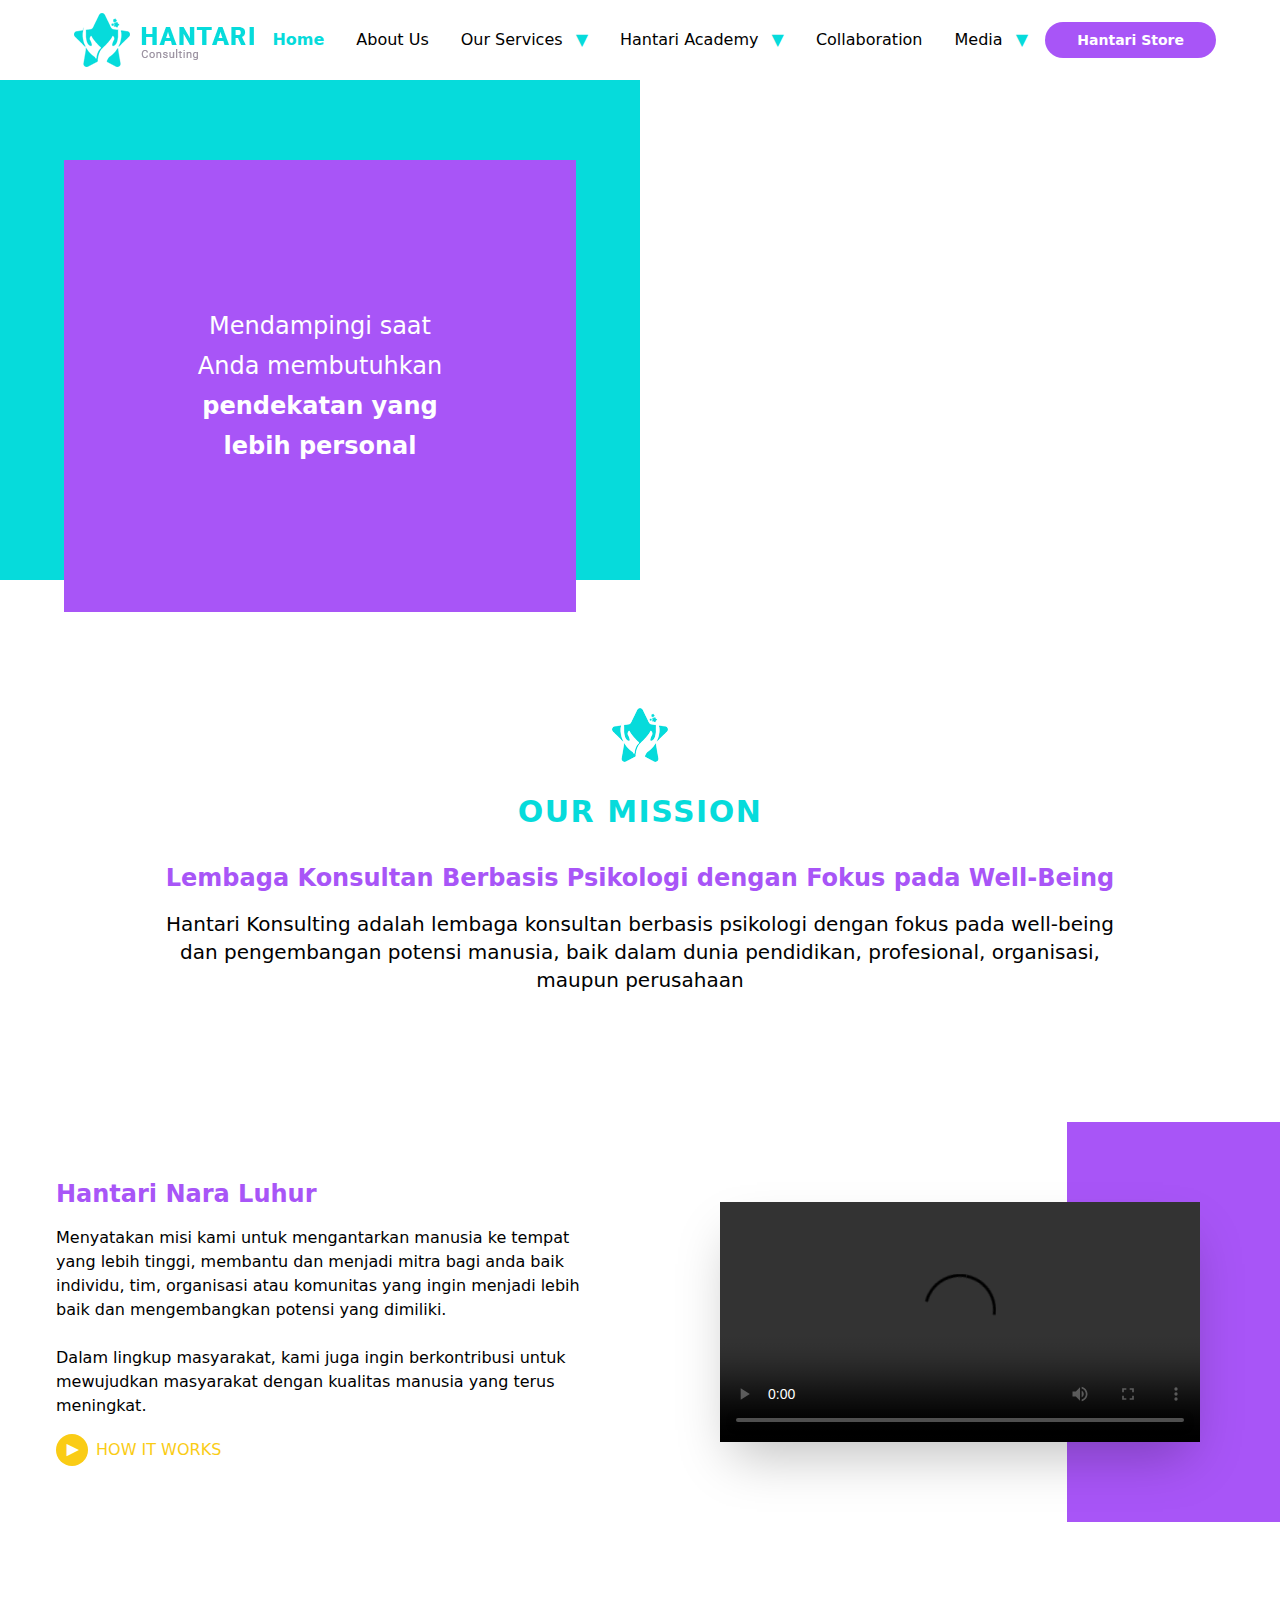
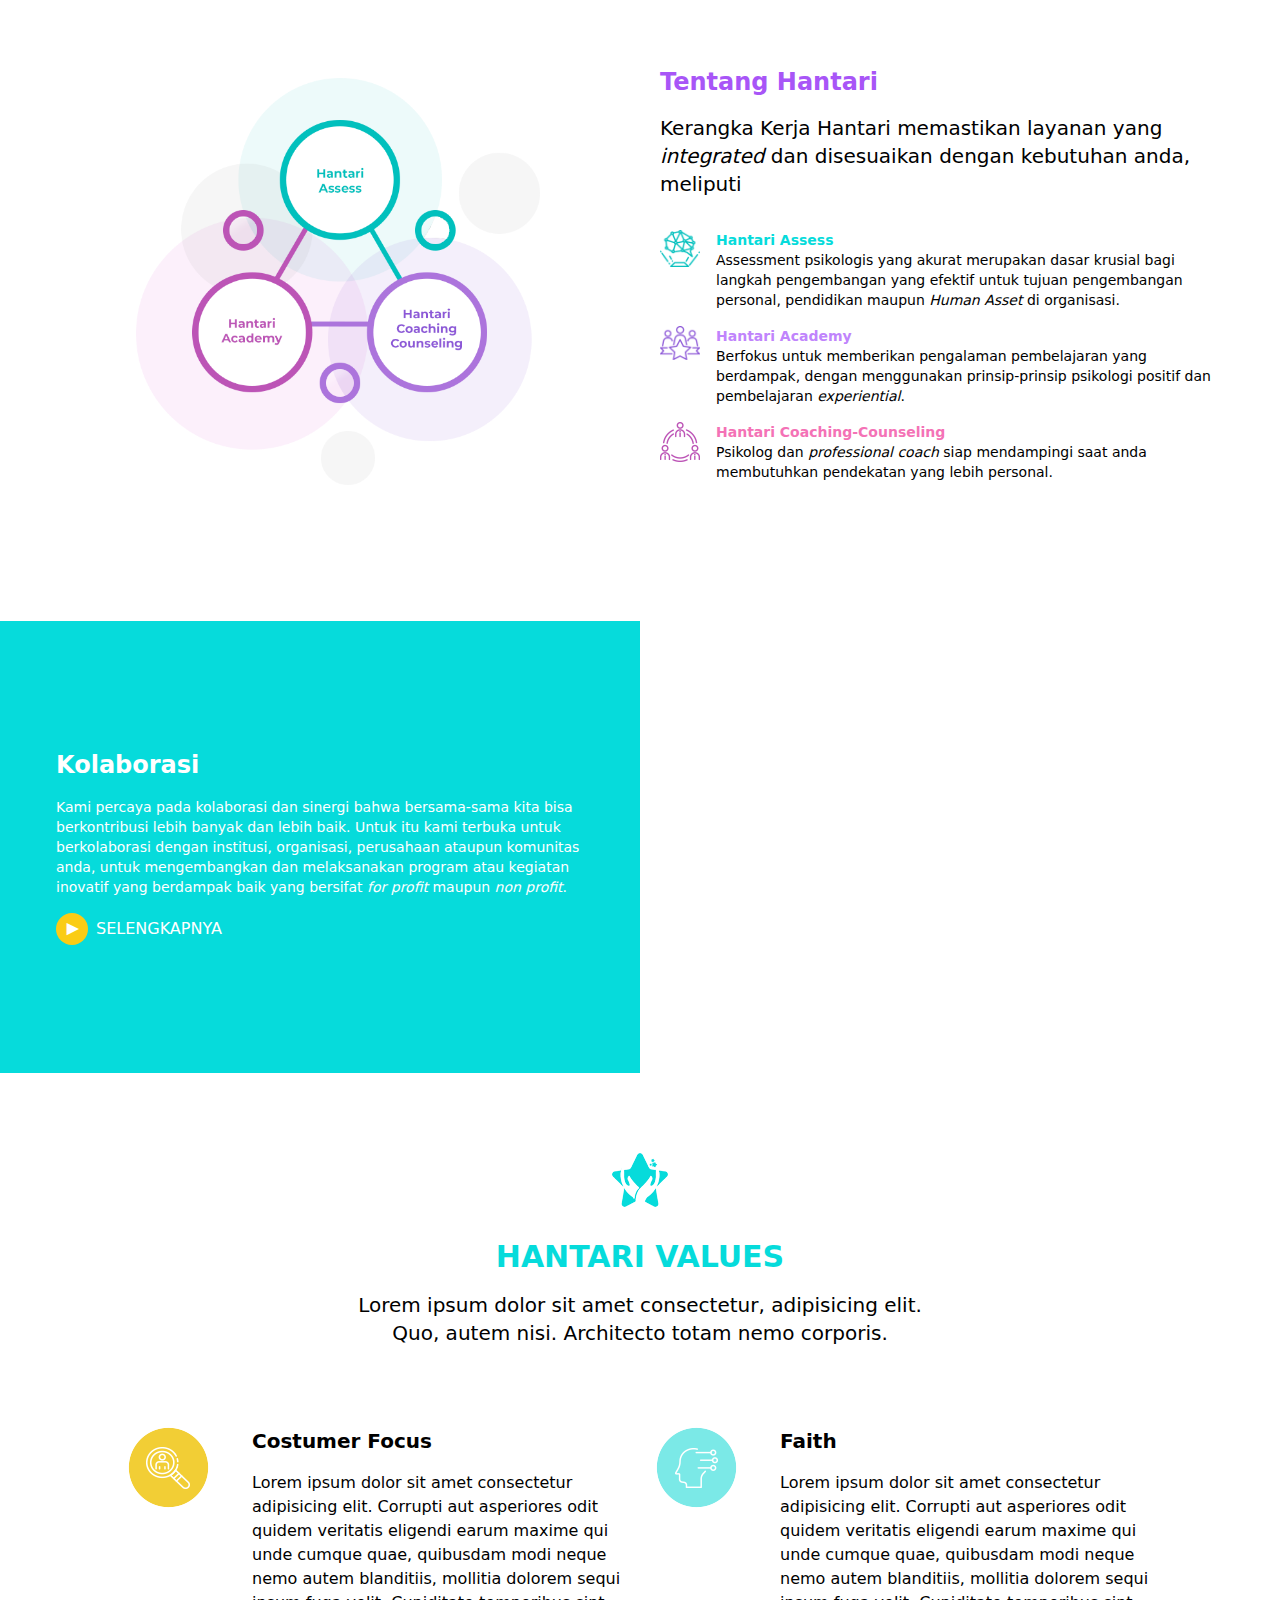
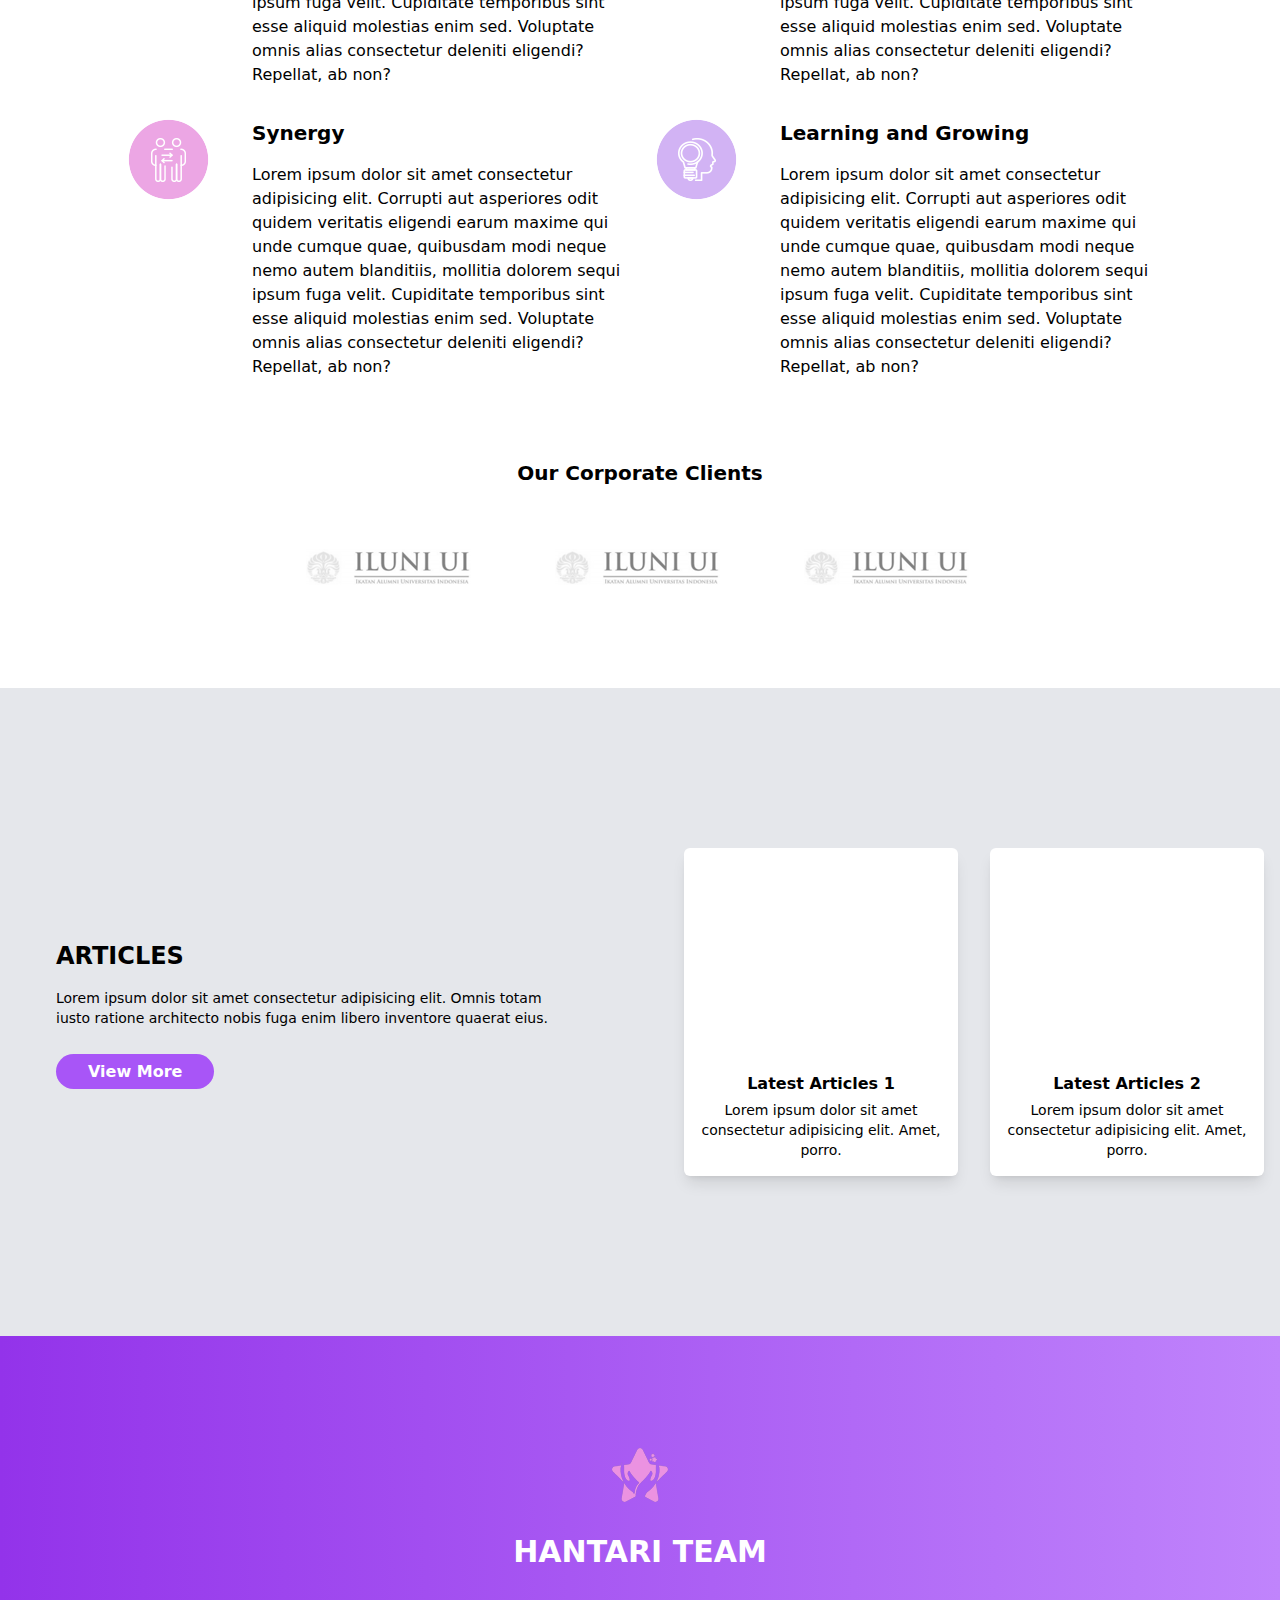
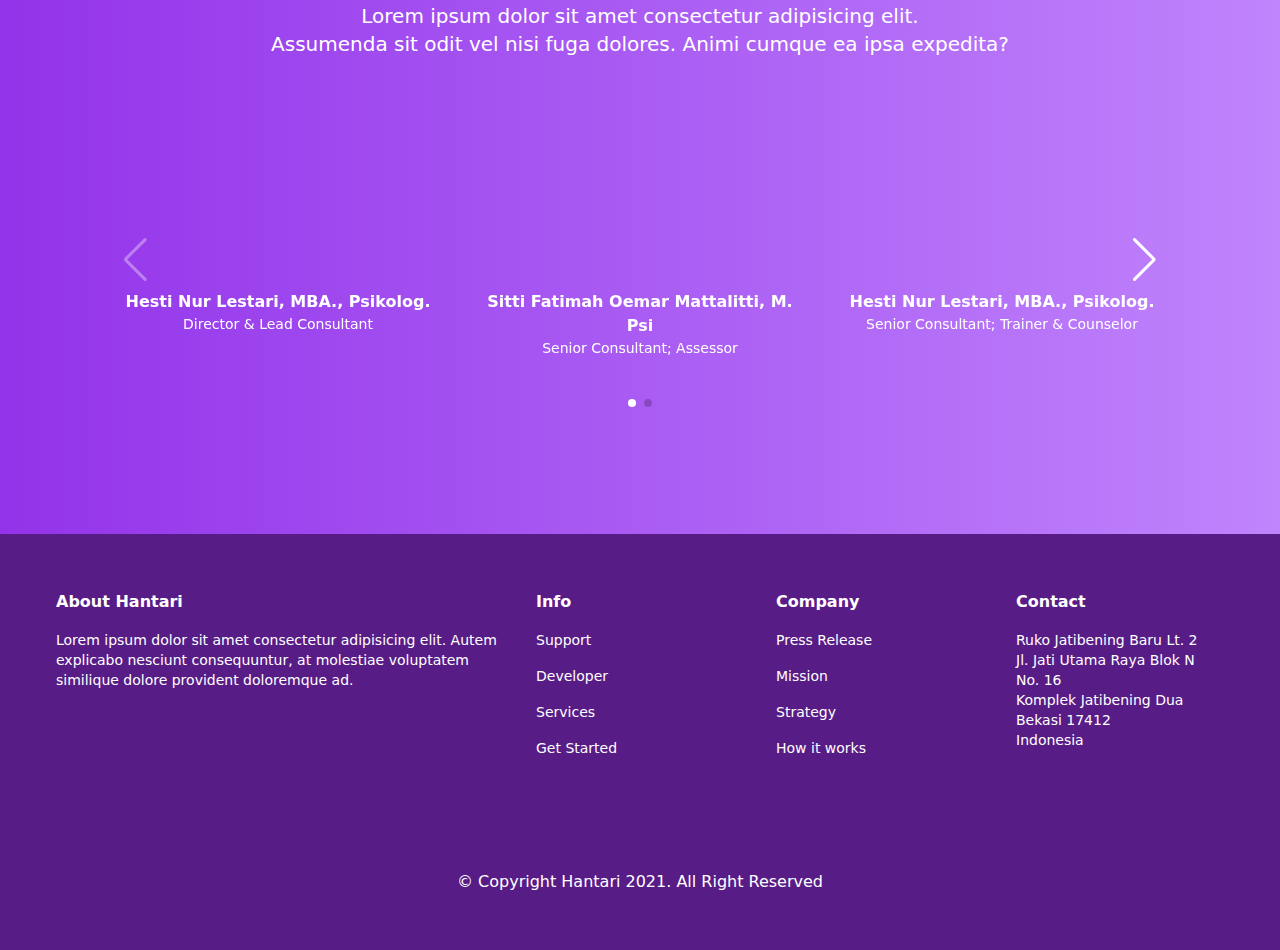
<file: index.html>
<!DOCTYPE html>
<html lang="en">
  <head>
    <meta charset="UTF-8" />
    <meta http-equiv="X-UA-Compatible" content="IE=edge" />
    <meta name="viewport" content="width=device-width, initial-scale=1.0" />
    <title>Home</title>

    <!-- tailwindcss cdn -->
    <!-- <link href="https://unpkg.com/tailwindcss@^2/dist/tailwind.min.css" rel="stylesheet" /> -->

    <!-- video js -->
    <link href="https://vjs.zencdn.net/7.17.0/video-js.css" rel="stylesheet" />

    <!-- Link Swiper's CSS -->
    <link rel="stylesheet" href="https://unpkg.com/swiper/swiper-bundle.min.css" />

    <!-- tailwind css -->
    <link rel="stylesheet" href="./css/style.css">
  </head>
  <body>
    <header class="px-6 md:px-16 h-20 fixed inset-x-0 top-0 bg-white box-between z-40">
      <a href="#">
        <img src="./assets/img/logo.png" alt="hantari-header-logo" />
      </a>
      
      <!-- hidden on mobile -->
      <nav class="xl:flex hidden gap-x-8 font-light header-links">
        <a href="index.html" class="font-bold text-blue-brand">Home</a>
        <a href="about.html">About Us</a>
        <a href="#">Our Services <span class="ml-2 text-blue-brand">&#9660;</span></a>
        <a href="hantari-academy.html">Hantari Academy <span class="ml-2 text-blue-brand">&#9660;</span></a>
        <a href="collaboration.html">Collaboration</a>
        <a href="media.html">Media <span class="ml-2 text-blue-brand">&#9660;</span></a>
      </nav>

      <div class="flex items-center gap-x-5">
        <a href="#" class="text-sm bg-purple-500 text-white px-8 py-2 rounded-full font-bold whitespace-nowrap ml-2 sm:block hidden"> Hantari Store </a>
        <svg class="menu-toggle block xl:hidden cursor-pointer" xmlns="http://www.w3.org/2000/svg" width="24" height="24" viewBox="0 0 24 24" style="fill: rgba(0, 0, 0, 1)">
          <path d="M4 6h16v2H4zm0 5h16v2H4zm0 5h16v2H4z"></path>
        </svg>
      </div>
      
    </header>
    <!-- hidden on desktop -->
    <header class="mobile-navbar xl:hidden mt-20 px-6 md:px-16 fixed inset-x-0 bg-white  border-t border-slate-500 -top-96 z-30 shadow-md transition-all duration-300">
      <nav class="bg-white flex flex-col">
        <a href="index.html" class="py-3 font-bold text-blue-brand">Home</a>
        <a href="about.html" class="py-3">About Us</a>
        <a href="#" class="py-3">Our Services <span class="ml-2 text-blue-brand">&#9660;</span></a>
        <a href="hantari-academy.html" class="py-3">Hantari Academy <span class="ml-2 text-blue-brand">&#9660;</span></a>
        <a href="collaboration.html" class="py-3">Collaboration</a>
        <a href="media.html" class="py-3">Media <span class="ml-2 text-blue-brand">&#9660;</span></a>
        <a href="#" class="text-sm text-white mb-4 font-bold sm:hidden block"> 
          <button class="bg-purple-500 px-8 py-2 rounded-full">
            Hantari Store 
          </button>
        </a>
      </nav>
    </header>

    <main class="mt-20 min-h-screen">
      <!-- 2 big boxes -->
      <section class="relative grid grid-cols-1 md:grid-cols-2" style="height: 500px">
        <!-- blue-brand & purple box -->
        <div class="h-full bg-blue-brand lg:relative md:block">
          <div class="absolute top-20 -bottom-8 inset-x-0 px-6 md:px-16">
            <div class="bg-purple-500 h-full flex items-center justify-center flex-col text-white text-3xl md:text-4xl">
              <p class="text-[24px] sm:text-normal text-center">
                Mendampingi saat <br />
                Anda membutuhkan
                <br />

                <b>
                  pendekatan yang <br />
                  lebih personal
                </b>
              </p>
            </div>
          </div>
        </div>

        <!-- big img -->
        <div class="h-full bg-center bg-cover hidden md:block" style="background-image: url(https://picsum.photos/1080/1080)"></div>
      </section>

      <!-- our mission -->
      <section class="px-6 md:px-14 my-32 text-center">
        <img src="assets/img/logo_title.png" alt="hantari-only-logo" class="mx-auto" />

        <h1 class="text-3xl text-blue-brand font-bold my-8 tracking-wider">OUR MISSION</h1>
        <h2 class="text-xl md:text-2xl text-purple-500 font-bold">Lembaga Konsultan Berbasis Psikologi dengan Fokus pada Well-Being</h2>
        <h3 class="text-sm md:text-xl font-light mt-4">
          Hantari Konsulting adalah lembaga konsultan berbasis psikologi dengan fokus pada well-being <br />
          dan pengembangan potensi manusia, baik dalam dunia pendidikan, profesional, organisasi, <br />
          maupun perusahaan
        </h3>
      </section>

      <!-- hantari nara luhur -->
      <section class="grid md:grid-cols-2">
        <!-- text, desc, btn -->
        <div class="p-6 md:p-14">
          <h1 class="text-2xl text-purple-500 font-bold">Hantari Nara Luhur</h1>
          <p class="font-light my-4">
            Menyatakan misi kami untuk mengantarkan manusia ke tempat yang lebih tinggi, membantu dan menjadi mitra bagi anda baik individu, tim, organisasi atau komunitas yang ingin menjadi lebih baik dan mengembangkan potensi yang dimiliki.
            <br /><br />
            Dalam lingkup masyarakat, kami juga ingin berkontribusi untuk mewujudkan masyarakat dengan kualitas manusia yang terus meningkat.
          </p>

          <!-- how it works btn -->
          <button class="flex items-center gap-x-2 mt-4">
            <span class="transform -rotate-90 text-white rounded-full w-8 h-8 bg-yellow-400 box-center"> &#9660; </span>

            <span class="font-light text-yellow-400">HOW IT WORKS</span>
          </button>
        </div>

        <!-- vid, bg -->
        <div class="grid grid-cols-3 relative">
          <div class="absolute inset-0 p-6 md:p-10 lg:p-20 z-20">
            <div class="bg-white w-full h-full shadow-2xl">
              <!-- video library -->
              <video id="my-video" class="video-js w-full h-full" controls preload="auto" data-setup="{}">
                <source src="https://sample-videos.com/video123/mp4/720/big_buck_bunny_720p_1mb.mp4" type="video/mp4" />
                <!-- <source src="MY_VIDEO.webm" type="video/webm" /> -->
                <p class="vjs-no-js">
                  To view this video please enable JavaScript, and consider upgrading to a web browser that
                  <a href="https://videojs.com/html5-video-support/" target="_blank">supports HTML5 video</a>
                </p>
              </video>
            </div>
          </div>

          <!-- bg -->
          <div class="col-span-2">
            <!-- empty div for spacing -->
          </div>

          <div class="col-span-1 h-96 md:h-full relative">
            <div class="absolute inset-0 z-10 opacity-50" style="background-image: url(https://picsum.photos/1080/1080)"></div>
            <div class="absolute inset-0 bg-purple-500"></div>
          </div>
        </div>
      </section>

      <!-- tentang hantari -->
      <section class="p-6 md:p-14 mt-5 grid grid-cols-1 md:grid-cols-2 gap-x-10 items-center">
        <div class="p-20">
          <img src="assets/img/home/segitiga_image.png" alt="hantari-framework-triangle" />
        </div>

        <div>
          <h1 class="text-2xl text-purple-500 font-bold">Tentang Hantari</h1>

          <p class="text-sm md:text-xl font-light mt-4 mb-8">Kerangka Kerja Hantari memastikan layanan yang <i>integrated</i> dan disesuaikan dengan kebutuhan anda, meliputi</p>

          <!-- item 1 (hantari assess) -->
          <div class="flex gap-x-4 text-sm mb-4">
            <!-- icon -->
            <div class="w-40px min-w-40px max-w-40px">
              <img src="assets/img/home/icon2_home.png" alt="hantari-assess-ico" />
            </div>

            <!-- text -->
            <div>
              <b class="text-blue-brand">Hantari Assess</b>
              <p class="font-light">Assessment psikologis yang akurat merupakan dasar krusial bagi langkah pengembangan yang efektif untuk tujuan pengembangan personal, pendidikan maupun <i>Human Asset</i> di organisasi.</p>
            </div>
          </div>

          <!-- item 2 (hantari academy) -->
          <div class="flex gap-x-4 text-sm mb-4">
            <!-- icon -->
            <div class="w-40px min-w-40px max-w-40px">
              <img src="assets/img/home/icon3_home.png" alt="hantari-academy-ico" />
            </div>

            <!-- text -->
            <div>
              <b class="text-purple-400">Hantari Academy</b>
              <p class="font-light">Berfokus untuk memberikan pengalaman pembelajaran yang berdampak, dengan menggunakan prinsip-prinsip psikologi positif dan pembelajaran <i>experiential</i>.</p>
            </div>
          </div>

          <!-- item 3 (hantari coaching-counseling) -->
          <div class="flex gap-x-4 text-sm mb-4">
            <!-- icon -->
            <div class="w-40px min-w-40px max-w-40px">
              <img src="assets/img/home/icon4_home.png" alt="hantari-coaching-counseling-ico" />
            </div>

            <!-- text -->
            <div>
              <b class="text-pink-400">Hantari Coaching-Counseling</b>
              <p class="font-light">Psikolog dan <i>professional coach</i> siap mendampingi saat anda membutuhkan pendekatan yang lebih personal.</p>
            </div>
          </div>
        </div>
      </section>

      <!-- kolaborasi -->
      <section class="grid grid-cols-1 md:grid-cols-2 text-white">
        <!-- texts -->
        <div class="bg-blue-brand py-20 md:py-32 px-6 md:px-14">
          <h1 class="text-2xl font-bold">Kolaborasi</h1>

          <p class="font-light my-4 text-sm md:text-normal">
            Kami percaya pada kolaborasi dan sinergi bahwa bersama-sama kita bisa berkontribusi lebih banyak dan lebih baik. Untuk itu kami terbuka untuk berkolaborasi dengan institusi, organisasi, perusahaan ataupun komunitas anda, untuk mengembangkan dan melaksanakan program atau kegiatan inovatif
            yang berdampak baik yang bersifat <i>for profit</i> maupun <i>non profit</i>.
          </p>

          <a href="#" class="flex items-center gap-x-2 font-light">
            <span class="transform -rotate-90 text-white rounded-full w-8 h-8 bg-yellow-400 box-center"> &#9660; </span>
            SELENGKAPNYA
          </a>
        </div>

        <!-- big img -->
        <div class="h-full bg-center bg-cover" style="background-image: url(https://picsum.photos/1080/1080)"></div>
      </section>

      <!-- hantari values -->
      <section class="py-20 px-10 md:px-14 lg:px-32">
        <img src="assets/img/logo_title.png" alt="hantari-only-logo" class="mx-auto" />

        <h1 class="text-3xl text-center text-blue-brand font-bold mt-8">HANTARI VALUES</h1>
        <p class="mt-4 font-light text-sm md:text-xl text-center">
          Lorem ipsum dolor sit amet consectetur, adipisicing elit. <br />
          Quo, autem nisi. Architecto totam nemo corporis.
        </p>

        <!-- 4 circles -->
        <div class="mt-20 grid grid-cols-1 md:grid-cols-2 gap-4 md:gap-8">
          <!-- customer focus -->
          <div class="flex flex-col md:flex-row gap-x-3 md:gap-x-6">
            <!-- circle img -->
            <!-- <div class="rounded-full bg-yellow-400 flex items-center justify-center" style="width: 100px; min-width: 100px; max-width: 100px; height: 100px">icon</div> -->
            <div class="md:w-100px md:min-w-100px md:max-w-100px flex items-center md:items-start">
              <img class="w-14 md:w-auto" src="assets/img/home/hantari-values/icon5_home.png" alt="research-glass" />
              <h2 class="font-bold text-xl ml-3 md:hidden block">Costumer Focus</h2>
            </div>

            <!-- texts -->
            <div class="mt-3 md:mt-0">
              <h2 class="font-bold text-xl mb-4 md:block hidden">Costumer Focus</h2>
              <p class="font-light">
                Lorem ipsum dolor sit amet consectetur adipisicing elit. Corrupti aut asperiores odit quidem veritatis eligendi earum maxime qui unde cumque quae, quibusdam modi neque nemo autem blanditiis, mollitia dolorem sequi ipsum fuga velit. Cupiditate temporibus sint esse aliquid molestias
                enim sed. Voluptate omnis alias consectetur deleniti eligendi? Repellat, ab non?
              </p>
            </div>
          </div>

          <!-- faith -->
          <div class="flex flex-col md:flex-row gap-x-3 md:gap-x-6">
            <!-- circle img -->
            <!-- <div class="rounded-full bg-blue-brand flex items-center justify-center" style="width: 100px; min-width: 100px; max-width: 100px; height: 100px">icon</div> -->
            <div class="md:w-100px md:min-w-100px md:max-w-100px flex items-center md:items-start">
              <img class="w-14 md:w-auto" src="assets/img/home/hantari-values/icon7_home.png" alt="mind-progress" />
              <h2 class="font-bold text-xl ml-3 mb-4 md:hidden block">Faith</h2>
            </div>

            <!-- texts -->
            <div class="mt-3 md:mt-0">
              <h2 class="font-bold text-xl mb-4 md:block hidden">Faith</h2>
              <p class="font-light">
                Lorem ipsum dolor sit amet consectetur adipisicing elit. Corrupti aut asperiores odit quidem veritatis eligendi earum maxime qui unde cumque quae, quibusdam modi neque nemo autem blanditiis, mollitia dolorem sequi ipsum fuga velit. Cupiditate temporibus sint esse aliquid molestias
                enim sed. Voluptate omnis alias consectetur deleniti eligendi? Repellat, ab non?
              </p>
            </div>
          </div>

          <!-- synergy -->
          <div class="flex flex-col md:flex-row gap-x-3 md:gap-x-6">
            <!-- circle img -->
            <!-- <div class="rounded-full bg-pink-400 flex items-center justify-center" style="width: 100px; min-width: 100px; max-width: 100px; height: 100px">icon</div> -->
            <div class="md:w-100px md:min-w-100px md:max-w-100px flex items-center md:items-start">
              <img class="w-14 md:w-auto" src="assets/img/home/hantari-values/icon6_home.png" alt="synergy-body" />
              <h2 class="font-bold text-xl ml-3 mb-4 md:hidden block">Synergy</h2>
            </div>

            <!-- texts -->
            <div class="mt-3 md:mt-0">
              <h2 class="font-bold text-xl mb-4 md:block hidden">Synergy</h2>
              <p class="font-light">
                Lorem ipsum dolor sit amet consectetur adipisicing elit. Corrupti aut asperiores odit quidem veritatis eligendi earum maxime qui unde cumque quae, quibusdam modi neque nemo autem blanditiis, mollitia dolorem sequi ipsum fuga velit. Cupiditate temporibus sint esse aliquid molestias
                enim sed. Voluptate omnis alias consectetur deleniti eligendi? Repellat, ab non?
              </p>
            </div>
          </div>

          <!-- learning and growing -->
          <div class="flex flex-col md:flex-row gap-x-3 md:gap-x-6">
            <!-- circle img -->
            <!-- <div class="rounded-full bg-purple-500 flex items-center justify-center" style="width: 100px; min-width: 100px; max-width: 100px; height: 100px">icon</div> -->
            <div class="md:w-100px md:min-w-100px md:max-w-100px flex items-center md:items-start">
              <img class="w-14 md:w-auto" src="assets/img/home/hantari-values/icon8_home.png" alt="grow-mindset" />
              <h2 class="font-bold text-xl ml-3 mb-4 md:hidden block">Learning and Growing</h2>
            </div>

            <!-- texts -->
            <div class="mt-3 md:mt-0">
              <h2 class="font-bold text-xl mb-4 md:block hidden">Learning and Growing</h2>
              <p class="font-light">
                Lorem ipsum dolor sit amet consectetur adipisicing elit. Corrupti aut asperiores odit quidem veritatis eligendi earum maxime qui unde cumque quae, quibusdam modi neque nemo autem blanditiis, mollitia dolorem sequi ipsum fuga velit. Cupiditate temporibus sint esse aliquid molestias
                enim sed. Voluptate omnis alias consectetur deleniti eligendi? Repellat, ab non?
              </p>
            </div>
          </div>
        </div>

        <!-- our corporate clients -->
        <h2 class="font-bold text-xl text-center mt-20 mb-10">Our Corporate Clients</h2>

        <!-- corporate logos -->
        <div class="flex items-center justify-center gap-x-10">
          <div>
            <img src="assets/img/home/hantari-values/logo6_mitra.png" alt="corporate-client-1" />
          </div>

          <div>
            <img src="assets/img/home/hantari-values/logo6_mitra.png" alt="corporate-client-2" />
          </div>

          <div>
            <img src="assets/img/home/hantari-values/logo6_mitra.png" alt="corporate-client-3" />
          </div>
        </div>
      </section>

      <!-- articles -->
      <section class="bg-gray-200 py-8 lg:py-40 grid grid-cols-1 md:grid-cols-2 gap-x-6 md:gap-x-10 items-center">
        <!-- view more -->
        <div class="p-6 md:p-14">
          <h1 class="font-bold text-2xl">ARTICLES</h1>
          <p class="text-sm font-light mt-4 mb-8">Lorem ipsum dolor sit amet consectetur adipisicing elit. Omnis totam iusto ratione architecto nobis fuga enim libero inventore quaerat eius.</p>
          <a href="#" class="bg-purple-500 text-white px-8 py-2 rounded-full font-bold"> View More </a>
        </div>

        <!-- 2 articles -->
        <div class="grid grid-cols-1 sm:grid-cols-2 md:grid-cols-1 lg:grid-cols-2 gap-8 md:pr-4 px-6">
          <a href="#" class="bg-white shadow-lg rounded-md text-center">
            <div class="w-full h-52 bg-center bg-cover rounded-t-md" style="background-image: url(https://picsum.photos/1080/1080)"></div>
            <div class="p-4">
              <p class="font-bold mb-1">Latest Articles 1</p>
              <p class="text-sm font-light">Lorem ipsum dolor sit amet consectetur adipisicing elit. Amet, porro.</p>
            </div>
          </a>

          <a href="#" class="bg-white shadow-lg rounded-md text-center block md:hidden lg:block">
            <div class="w-full h-52 bg-center bg-cover rounded-t-md" style="background-image: url(https://picsum.photos/1080/1080)"></div>
            <div class="p-4">
              <p class="font-bold mb-1">Latest Articles 2</p>
              <p class="text-sm font-light">Lorem ipsum dolor sit amet consectetur adipisicing elit. Amet, porro.</p>
            </div>
          </a>
        </div>
      </section>

      <!-- hantari team -->
      <section class="p-6 md:p-28 bg-gradient-to-r from-purple-600 to-purple-400 text-center text-white">
        <img src="assets/img/home/hantari-team/logo_title2.png" alt="purple-hantari-logo" class="mx-auto" />

        <h1 class="font-bold text-3xl my-8">HANTARI TEAM</h1>
        <p class="text-sm md:text-xl font-light mb-10">
          Lorem ipsum dolor sit amet consectetur adipisicing elit.
          <br />
          Assumenda sit odit vel nisi fuga dolores. Animi cumque ea ipsa expedita?
        </p>

        <div class="swiper mySwiper">
          <div class="swiper-wrapper">
            <!-- person 1 -->
            <div class="swiper-slide text-center">
              <div class="mx-auto w-44 h-44 rounded-full bg-cover bg-center" style="background-image: url(https://picsum.photos/300/300)"></div>

              <p class="font-bold mt-4">Hesti Nur Lestari, MBA., Psikolog.</p>
              <p class="font-light text-sm mb-16">Director & Lead Consultant</p>
            </div>

            <!-- person 2 -->
            <div class="swiper-slide text-center">
              <div class="mx-auto w-44 h-44 rounded-full bg-cover bg-center" style="background-image: url(https://picsum.photos/300/300)"></div>

              <p class="font-bold mt-4">Sitti Fatimah Oemar Mattalitti, M. Psi</p>
              <p class="font-light text-sm mb-16">Senior Consultant; Assessor</p>
            </div>

            <!-- person 3 -->
            <div class="swiper-slide text-center">
              <div class="mx-auto w-44 h-44 rounded-full bg-cover bg-center" style="background-image: url(https://picsum.photos/300/300)"></div>

              <p class="font-bold mt-4">Hesti Nur Lestari, MBA., Psikolog.</p>
              <p class="font-light text-sm mb-16">Senior Consultant; Trainer & Counselor</p>
            </div>

            <!-- person 4 -->
            <div class="swiper-slide text-center">
              <div class="mx-auto w-44 h-44 rounded-full bg-cover bg-center" style="background-image: url(https://picsum.photos/300/300)"></div>

              <p class="font-bold mt-4">Hesti Nur Lestari, MBA., Psikolog.</p>
              <p class="font-light text-sm mb-16">Director & Lead Consultant</p>
            </div>
          </div>

          <div class="swiper-button-next"></div>
          <div class="swiper-button-prev"></div>
          <div class="swiper-pagination"></div>
        </div>

        <!-- <div class="box-between">
          <button>kiri</button>
          <div class="w-3/5 box-between">
            <div>asd</div>
            <div>asd</div>
            <div>asd</div>
          </div>
          <button>kanan</button>
        </div> -->
      </section>
    </main>

    <footer class="grid grid-cols-1 md:grid-cols-5 gap-8 p-6 md:p-14 bg-purple-900 text-white">
      <div class="col-span-1 md:col-span-2 flex flex-col gap-y-3 md:gap-y-4">
        <p class="font-bold">About Hantari</p>

        <p class="text-sm">Lorem ipsum dolor sit amet consectetur adipisicing elit. Autem explicabo nesciunt consequuntur, at molestiae voluptatem similique dolore provident doloremque ad.</p>
      </div>

      <nav class="flex flex-col gap-y-3 md:gap-y-4">
        <p class="font-bold">Info</p>

        <a href="#" class="text-sm">Support</a>
        <a href="#" class="text-sm">Developer</a>
        <a href="#" class="text-sm">Services</a>
        <a href="#" class="text-sm">Get Started</a>
      </nav>

      <nav class="flex flex-col gap-y-3 md:gap-y-4">
        <p class="font-bold">Company</p>

        <a href="#" class="text-sm">Press Release</a>
        <a href="#" class="text-sm">Mission</a>
        <a href="#" class="text-sm">Strategy</a>
        <a href="#" class="text-sm">How it works</a>
      </nav>

      <div class="flex flex-col gap-y-3 md:gap-y-4">
        <p class="font-bold">Contact</p>

        <p class="text-sm">
          Ruko Jatibening Baru Lt. 2
          <br />
          Jl. Jati Utama Raya Blok N
          <br />
          No. 16
          <br />
          Komplek Jatibening Dua Bekasi 17412
          <br />
          Indonesia
        </p>
      </div>

      <div class="col-span-1 md:col-span-5 text-center mt-20 font-light">
        <p>&copy; Copyright Hantari 2021. All Right Reserved</p>
      </div>
    </footer>

    <!-- Swiper JS -->
    <script src="https://unpkg.com/swiper/swiper-bundle.min.js"></script>

    <!-- Initialize Swiper -->
    <script>
      var swiper = new Swiper(".mySwiper", {
        slidesPerView: 3,
        spaceBetween: 30,
        freeMode: true,
        navigation: {
          nextEl: ".swiper-button-next",
          prevEl: ".swiper-button-prev",
        },
        pagination: {
          el: ".swiper-pagination",
          clickable: true,
        },
        breakpoints: {
          200: {
            slidesPerView: 1
          },
          700: {
            slidesPerView: 2
          },
          1000: {
            slidesPerView: 3
          }
        }
      });
      
      // menu toggle
      var menuToggle = document.querySelector('.menu-toggle')
      var navMenu = document.querySelector('.mobile-navbar')
      menuToggle.addEventListener('click', function() {
        navMenu.classList.toggle('-top-96')
        navMenu.classList.toggle('top-0')
      })
    </script>

    <!-- video js -->
    <script src="https://vjs.zencdn.net/7.17.0/video.min.js"></script>
  </body>
</html>
</file>
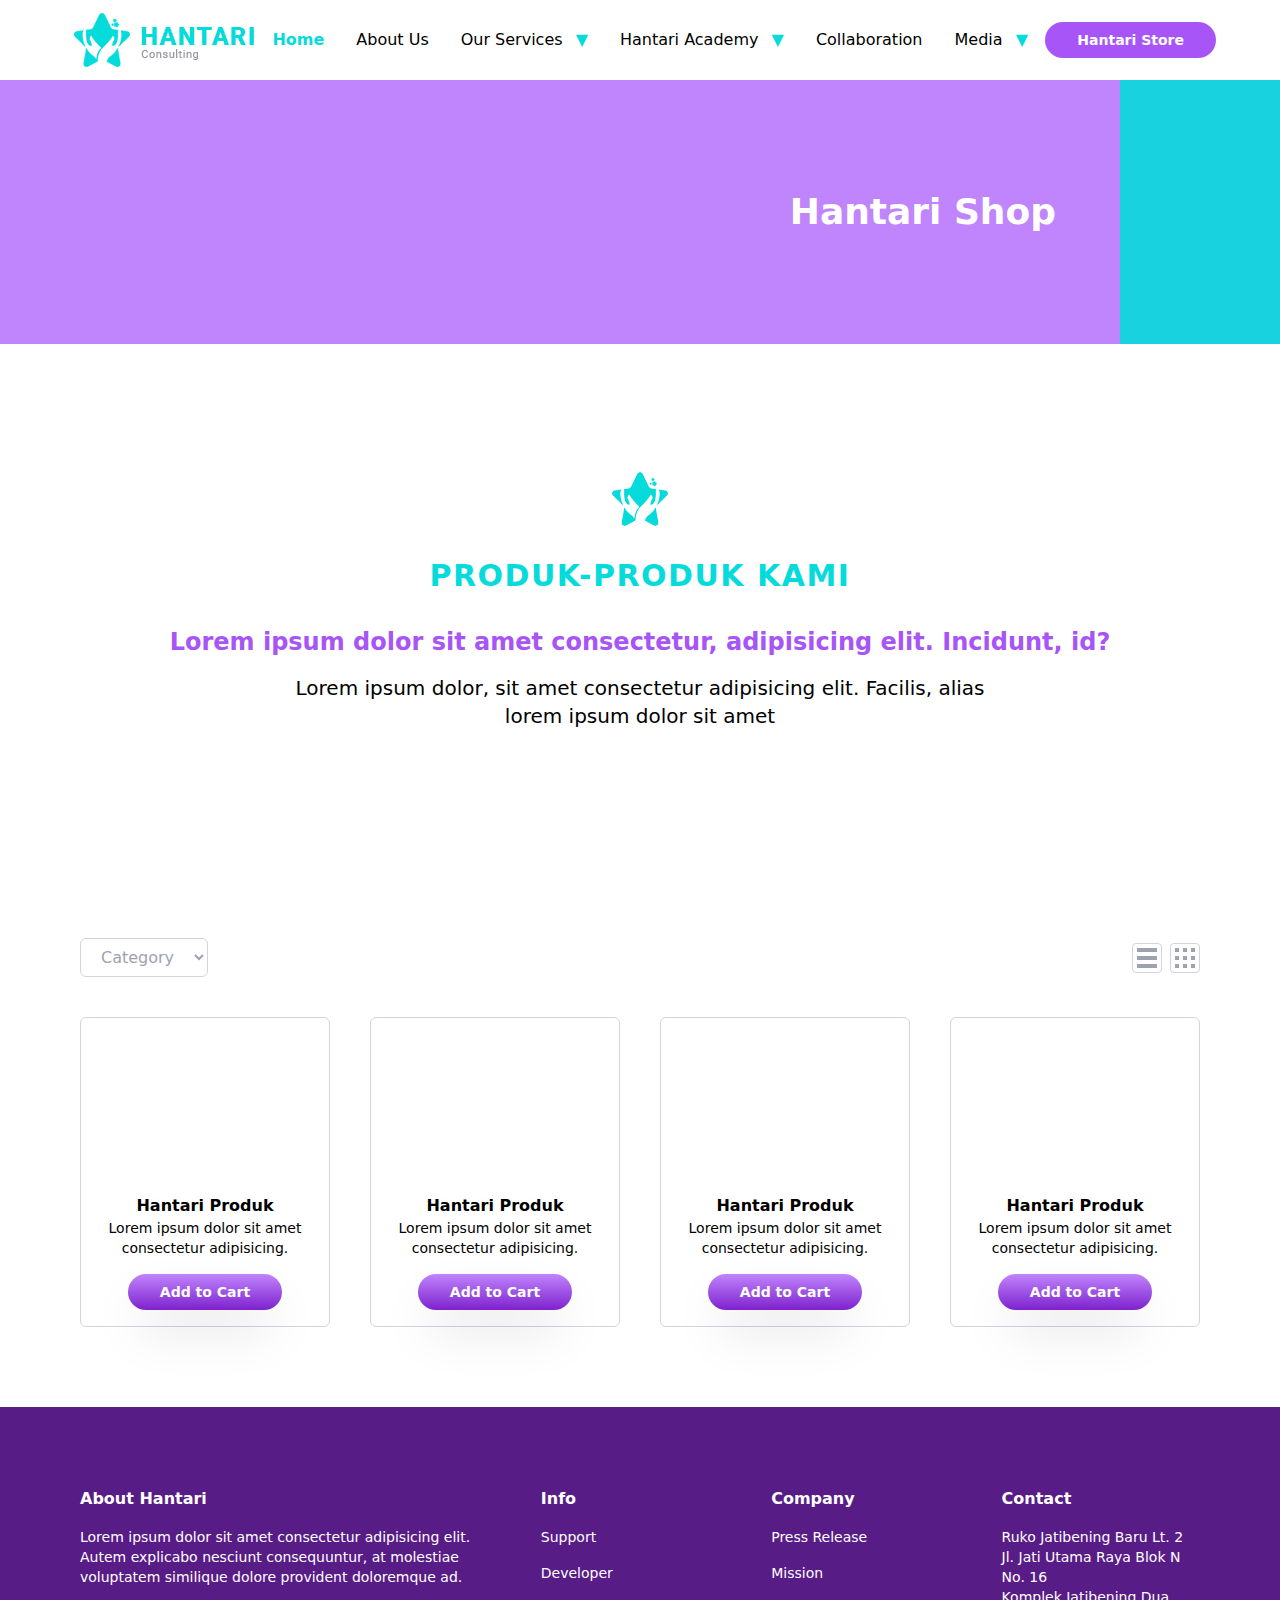
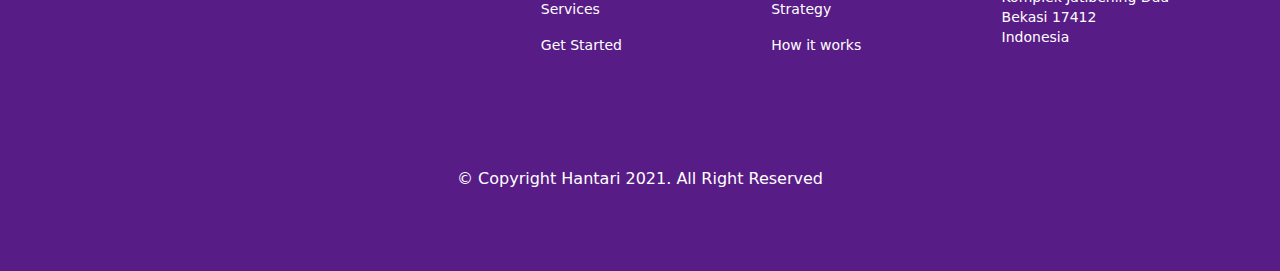
<file: hantari-shop1.html>
<!DOCTYPE html>
<html lang="en">
  <head>
    <meta charset="UTF-8" />
    <meta http-equiv="X-UA-Compatible" content="IE=edge" />
    <meta name="viewport" content="width=device-width, initial-scale=1.0" />
    <title>Hantari Shop 1</title>

    <!-- tailwind css -->
    <!-- <link rel="stylesheet" href="assets/css/tailwind.css" /> -->
    <link rel="stylesheet" href="./css/style.css">
  </head>
  <body>
    <header class="px-6 md:px-16 h-20 fixed inset-x-0 top-0 bg-white box-between z-40">
      <a href="#">
        <img src="./assets/img/logo.png" alt="hantari-header-logo" />
      </a>
      
      <!-- hidden on mobile -->
      <nav class="xl:flex hidden gap-x-8 font-light header-links">
        <a href="index.html" class="font-bold text-blue-brand">Home</a>
        <a href="about.html">About Us</a>
        <a href="#">Our Services <span class="ml-2 text-blue-brand">&#9660;</span></a>
        <a href="hantari-academy.html">Hantari Academy <span class="ml-2 text-blue-brand">&#9660;</span></a>
        <a href="collaboration.html">Collaboration</a>
        <a href="media.html">Media <span class="ml-2 text-blue-brand">&#9660;</span></a>
      </nav>

      <div class="flex items-center gap-x-5">
        <a href="#" class="text-sm bg-purple-500 text-white px-8 py-2 rounded-full font-bold whitespace-nowrap ml-2 sm:block hidden"> Hantari Store </a>
        <svg class="menu-toggle block xl:hidden cursor-pointer" xmlns="http://www.w3.org/2000/svg" width="24" height="24" viewBox="0 0 24 24" style="fill: rgba(0, 0, 0, 1)">
          <path d="M4 6h16v2H4zm0 5h16v2H4zm0 5h16v2H4z"></path>
        </svg>
      </div>
      
    </header>
    <!-- hidden on desktop -->
    <header class="mobile-navbar xl:hidden mt-20 px-6 md:px-16 fixed inset-x-0 bg-white  border-t border-slate-500 -top-96 z-30 shadow-md transition-all duration-300">
      <nav class="bg-white flex flex-col">
        <a href="index.html" class="py-3 font-bold text-blue-brand">Home</a>
        <a href="about.html" class="py-3">About Us</a>
        <a href="#" class="py-3">Our Services <span class="ml-2 text-blue-brand">&#9660;</span></a>
        <a href="hantari-academy.html" class="py-3">Hantari Academy <span class="ml-2 text-blue-brand">&#9660;</span></a>
        <a href="collaboration.html" class="py-3">Collaboration</a>
        <a href="media.html" class="py-3">Media <span class="ml-2 text-blue-brand">&#9660;</span></a>
        <a href="#" class="text-sm text-white mb-4 font-bold sm:hidden block"> 
          <button class="bg-purple-500 px-8 py-2 rounded-full">
            Hantari Store 
          </button>
        </a>
      </nav>
    </header>

    <main class="mt-20 min-h-screen">
      <!-- transparent img banner -->
      <section class="relative">
        <h1 class="text-2xl md:text-4xl text-right text-white font-bold py-28 pr-28 md:pr-56 relative z-20">Hantari Shop</h1>

        <div class="w-20 md:w-40 bg-blue-brand h-full absolute right-0 inset-y-0 z-20 opacity-90"></div>
        <div class="absolute inset-0 z-10 opacity-20 bg-center bg-cover" style="background-image: url(https://picsum.photos/1080/1080)"></div>
        <div class="bg-purple-400 absolute inset-0"></div>
      </section>

      <!-- produk2 kami -->
      <section class="my-28 md:my-32 text-center">
        <img src="assets/img/logo_title.png" alt="hantari-only-logo" class="mx-auto" />

        <h1 class="text-3xl text-blue-brand font-bold my-4 md:my-8 tracking-wider">PRODUK-PRODUK KAMI</h1>
        <h2 class="text-2xl text-purple-500 font-bold">Lorem ipsum dolor sit amet consectetur, adipisicing elit. Incidunt, id?</h2>
        <h3 class="text-sm md:text-xl font-light mt-4">
          Lorem ipsum dolor, sit amet consectetur adipisicing elit. Facilis, alias <br />
          lorem ipsum dolor sit amet
        </h3>
      </section>

      <!-- products -->
      <section class="p-6 md:p-20 grid grid-cols-1 md:grid-cols-2 lg:grid-cols-3 xl:grid-cols-4 gap-10">
        <div class="col-span-1 md:col-span-2 lg:col-span-3 xl:col-span-4 box-between">
          <select name="category" id="category" placeholder="Category" class="bg-white border border-gray-300 text-gray-400 rounded-md px-4 py-2">
            <option value="cat1" class="py-2">Category</option>
            <option value="cat2" class="py-2">cat2</option>
          </select>

          <div class="flex items-center gap-x-2">
            <button class="rounded p-1 flex flex-col gap-y-1 border border-gray-300">
              <div class="w-5 border-t-4 border-gray-400"></div>
              <div class="w-5 border-t-4 border-gray-400"></div>
              <div class="w-5 border-t-4 border-gray-400"></div>
            </button>

            <button class="rounded p-1 grid grid-cols-3 gap-1 border border-gray-300">
              <div class="w-1 border-t-4 border-gray-400"></div>
              <div class="w-1 border-t-4 border-gray-400"></div>
              <div class="w-1 border-t-4 border-gray-400"></div>

              <div class="w-1 border-t-4 border-gray-400"></div>
              <div class="w-1 border-t-4 border-gray-400"></div>
              <div class="w-1 border-t-4 border-gray-400"></div>

              <div class="w-1 border-t-4 border-gray-400"></div>
              <div class="w-1 border-t-4 border-gray-400"></div>
              <div class="w-1 border-t-4 border-gray-400"></div>
            </button>
          </div>
        </div>

        <div class="border border-gray-300 rounded-md">
          <div class="w-full h-40 bg-cover bg-center rounded-t-md" style="background-image: url(https://picsum.photos/300/250)"></div>

          <div class="p-4 text-center">
            <p class="font-bold">Hantari Produk</p>
            <p class="text-sm">Lorem ipsum dolor sit amet consectetur adipisicing.</p>

            <a href="#" class="mt-4 text-sm bg-gradient-to-t from-purple-700 to-purple-400 shadow-2xl px-8 py-2 inline-block text-white font-bold rounded-full"> Add to Cart </a>
          </div>
        </div>

        <div class="border border-gray-300 rounded-md">
          <div class="w-full h-40 bg-cover bg-center rounded-t-md" style="background-image: url(https://picsum.photos/300/250)"></div>

          <div class="p-4 text-center">
            <p class="font-bold">Hantari Produk</p>
            <p class="text-sm">Lorem ipsum dolor sit amet consectetur adipisicing.</p>

            <a href="#" class="mt-4 text-sm bg-gradient-to-t from-purple-700 to-purple-400 shadow-2xl px-8 py-2 inline-block text-white font-bold rounded-full"> Add to Cart </a>
          </div>
        </div>

        <div class="border border-gray-300 rounded-md">
          <div class="w-full h-40 bg-cover bg-center rounded-t-md" style="background-image: url(https://picsum.photos/300/250)"></div>

          <div class="p-4 text-center">
            <p class="font-bold">Hantari Produk</p>
            <p class="text-sm">Lorem ipsum dolor sit amet consectetur adipisicing.</p>

            <a href="#" class="mt-4 text-sm bg-gradient-to-t from-purple-700 to-purple-400 shadow-2xl px-8 py-2 inline-block text-white font-bold rounded-full"> Add to Cart </a>
          </div>
        </div>

        <div class="border border-gray-300 rounded-md">
          <div class="w-full h-40 bg-cover bg-center rounded-t-md" style="background-image: url(https://picsum.photos/300/250)"></div>

          <div class="p-4 text-center">
            <p class="font-bold">Hantari Produk</p>
            <p class="text-sm">Lorem ipsum dolor sit amet consectetur adipisicing.</p>

            <a href="#" class="mt-4 text-sm bg-gradient-to-t from-purple-700 to-purple-400 shadow-2xl px-8 py-2 inline-block text-white font-bold rounded-full"> Add to Cart </a>
          </div>
        </div>
      </section>
    </main>

    <footer class="grid grid-cols-1 md:grid-cols-5 gap-8 p-6 md:p-20 bg-purple-900 text-white">
      <div class="col-span-1 md:col-span-2 flex flex-col gap-y-3 md:gap-y-4">
        <p class="font-bold">About Hantari</p>

        <p class="text-sm">Lorem ipsum dolor sit amet consectetur adipisicing elit. Autem explicabo nesciunt consequuntur, at molestiae voluptatem similique dolore provident doloremque ad.</p>
      </div>

      <nav class="flex flex-col gap-y-3 md:gap-y-4">
        <p class="font-bold">Info</p>

        <a href="#" class="text-sm">Support</a>
        <a href="#" class="text-sm">Developer</a>
        <a href="#" class="text-sm">Services</a>
        <a href="#" class="text-sm">Get Started</a>
      </nav>

      <nav class="flex flex-col gap-y-3 md:gap-y-4">
        <p class="font-bold">Company</p>

        <a href="#" class="text-sm">Press Release</a>
        <a href="#" class="text-sm">Mission</a>
        <a href="#" class="text-sm">Strategy</a>
        <a href="#" class="text-sm">How it works</a>
      </nav>

      <div class="flex flex-col gap-y-3 md:gap-y-4">
        <p class="font-bold">Contact</p>

        <p class="text-sm">
          Ruko Jatibening Baru Lt. 2
          <br />
          Jl. Jati Utama Raya Blok N
          <br />
          No. 16
          <br />
          Komplek Jatibening Dua Bekasi 17412
          <br />
          Indonesia
        </p>
      </div>

      <div class="col-span-1 md:col-span-5 text-center mt-20 font-light">
        <p>&copy; Copyright Hantari 2021. All Right Reserved</p>
      </div>
    </footer>
    
    <script>
      // menu toggle
      var menuToggle = document.querySelector('.menu-toggle')
      var navMenu = document.querySelector('.mobile-navbar')
      menuToggle.addEventListener('click', function() {
        navMenu.classList.toggle('-top-96')
        navMenu.classList.toggle('top-0')
      })
    </script>
  </body>
</html>
</file>
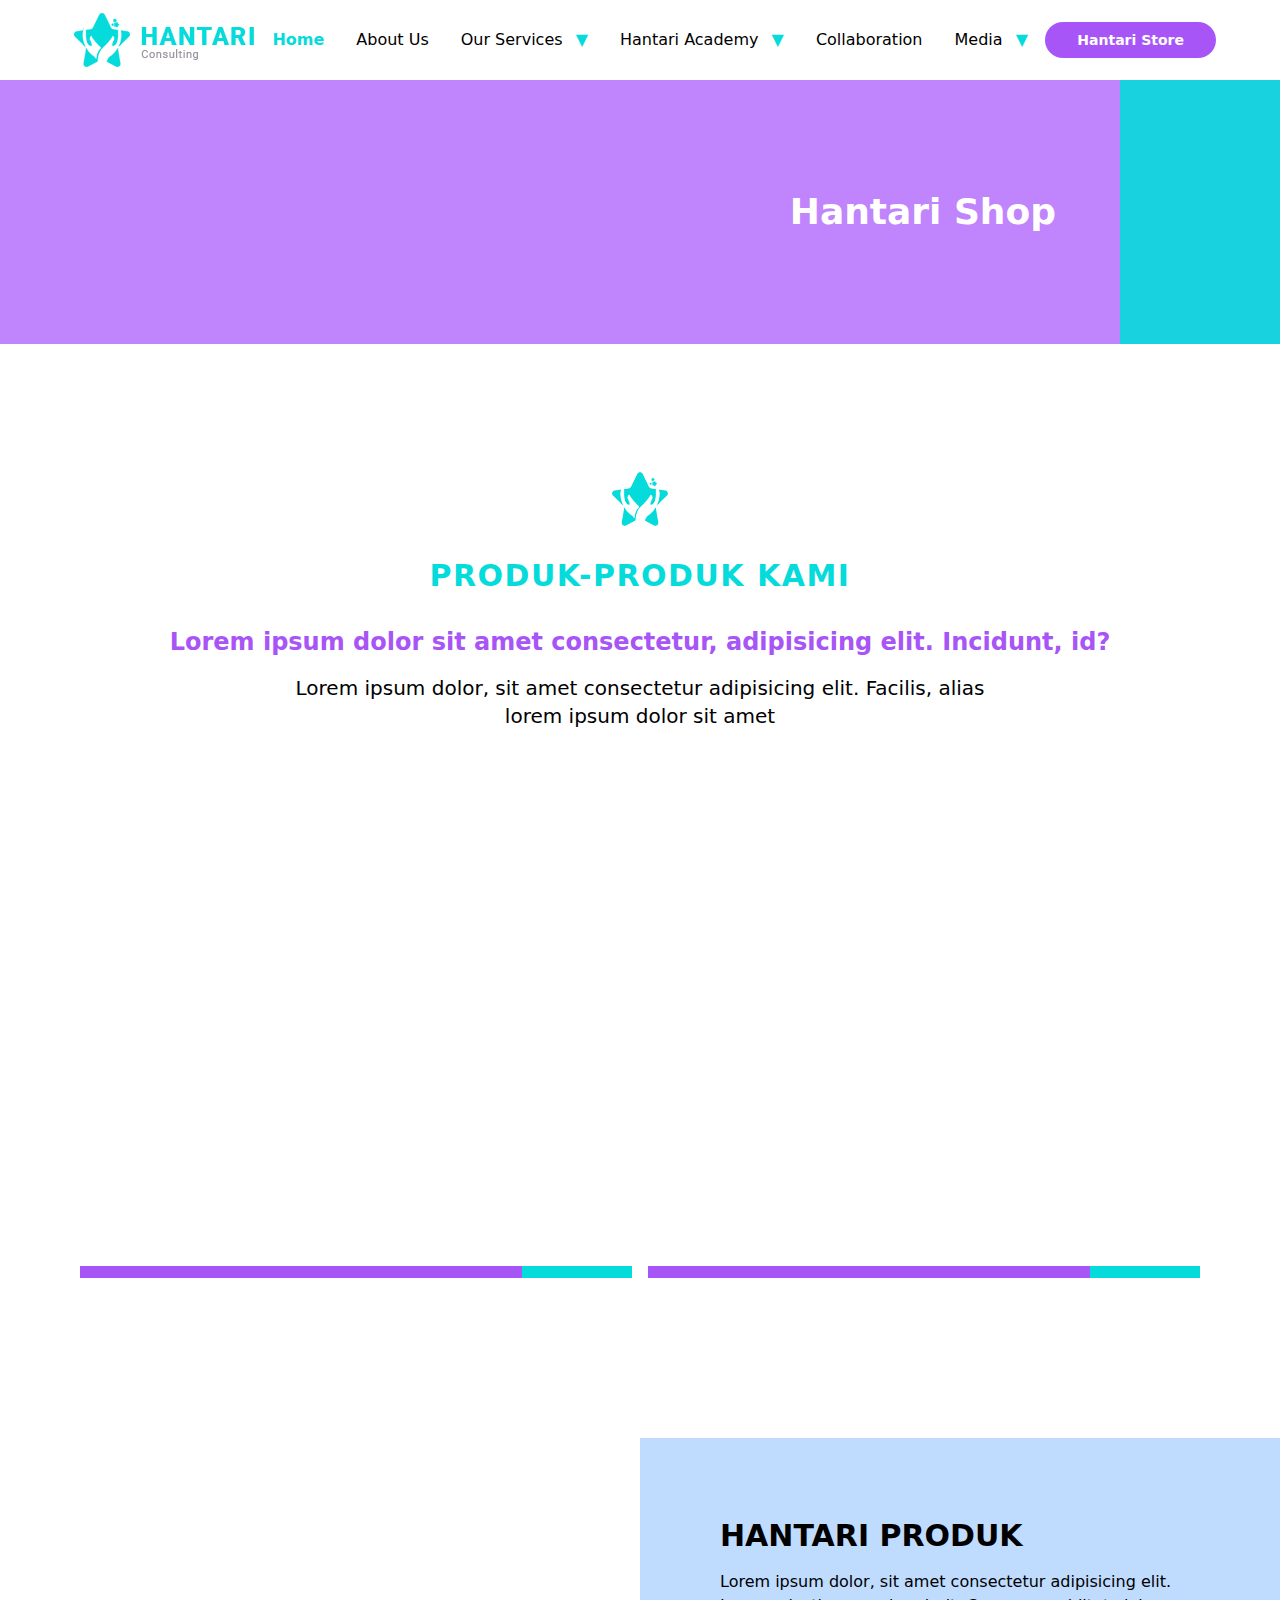
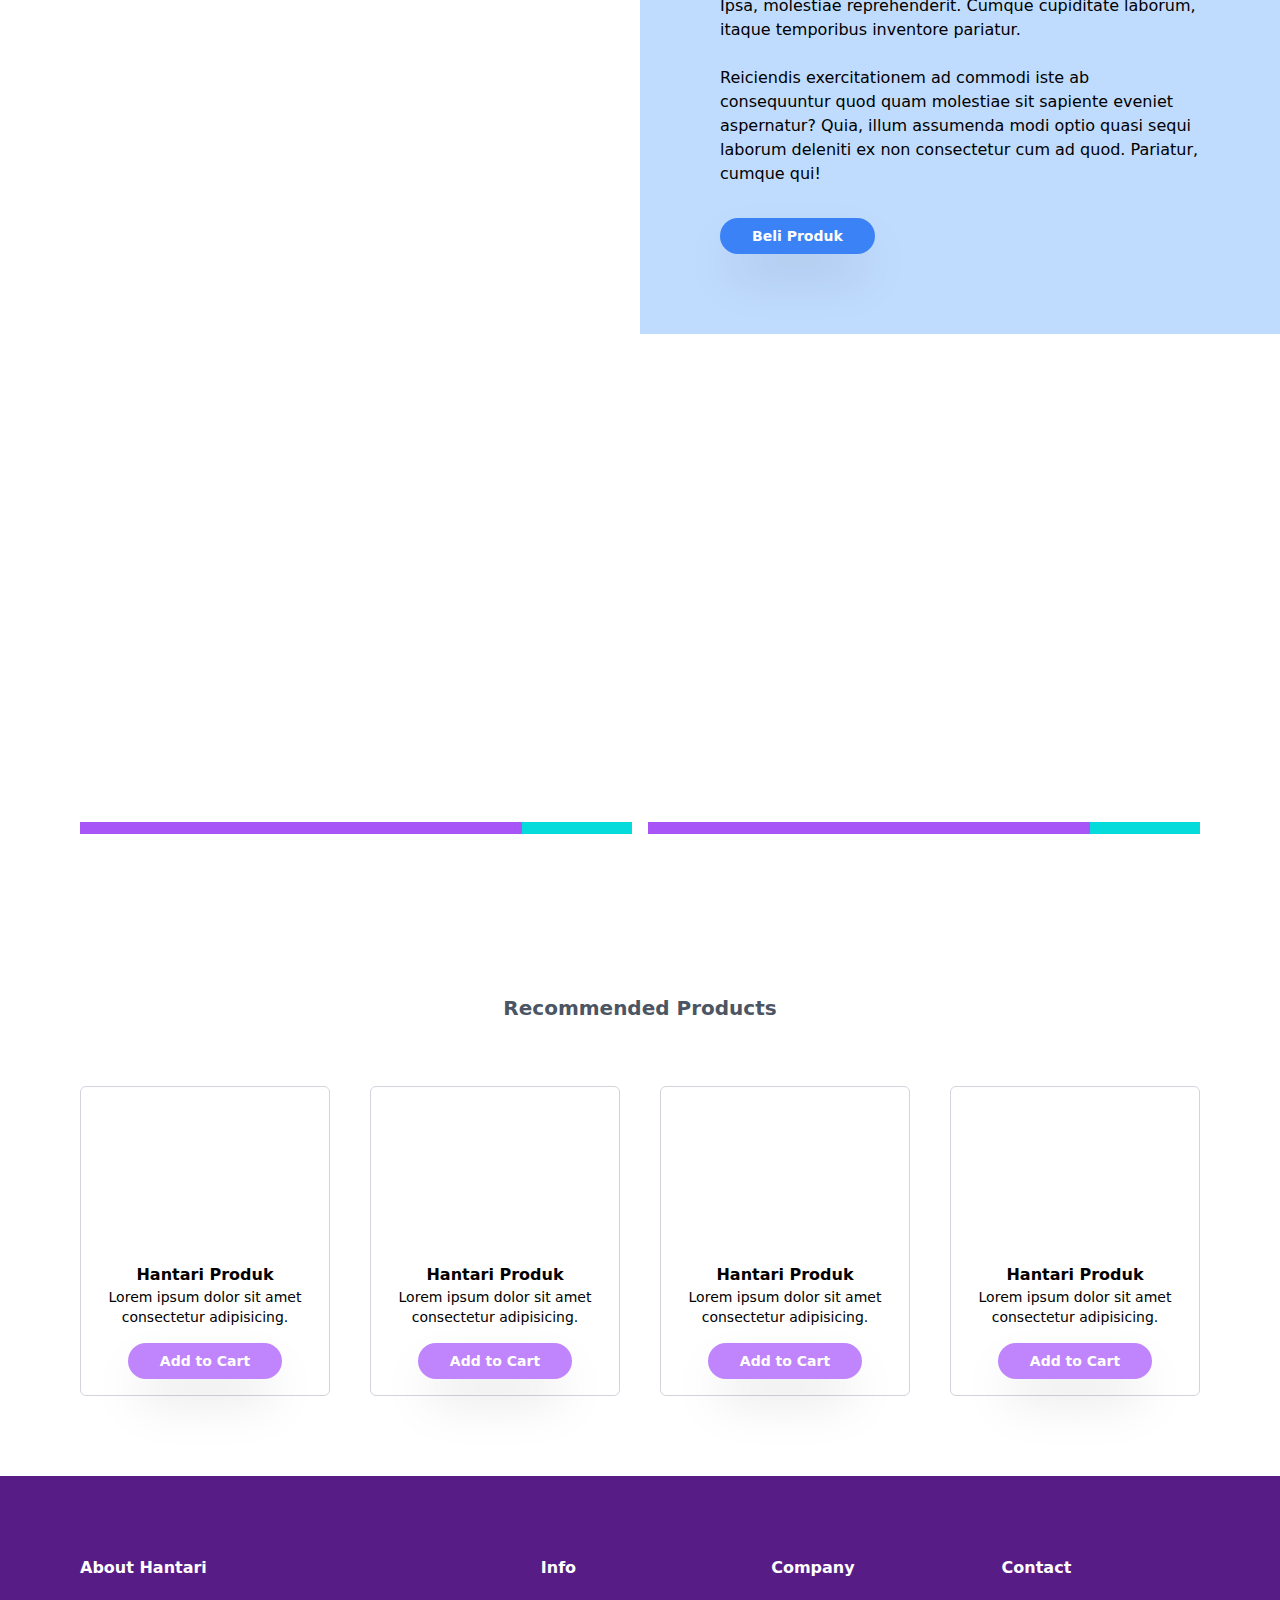
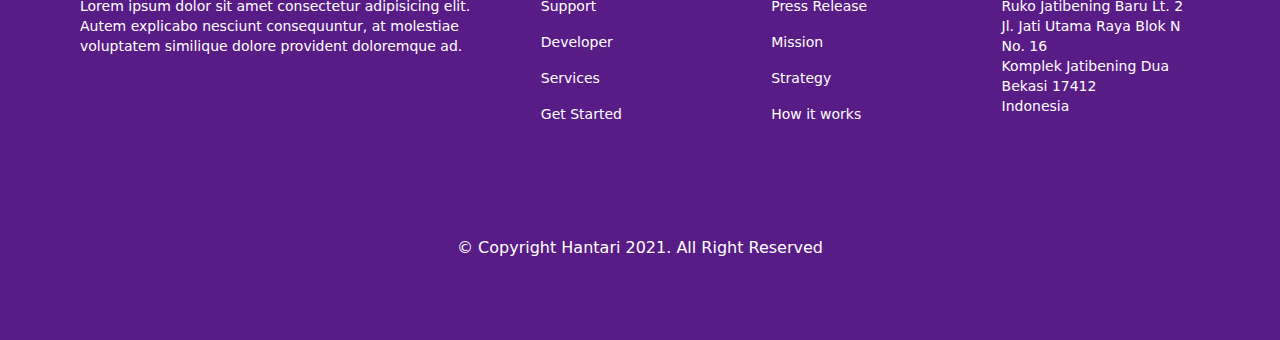
<file: hantari-shop3.html>
<!DOCTYPE html>
<html lang="en">
  <head>
    <meta charset="UTF-8" />
    <meta http-equiv="X-UA-Compatible" content="IE=edge" />
    <meta name="viewport" content="width=device-width, initial-scale=1.0" />
    <title>Hantari Shop 3</title>

    <!-- tailwind css -->
    <!-- <link rel="stylesheet" href="assets/css/tailwind.css" /> -->
    <link rel="stylesheet" href="./css/style.css">
  </head>
  <body>
    <header class="px-6 md:px-16 h-20 fixed inset-x-0 top-0 bg-white box-between z-40">
      <a href="#">
        <img src="./assets/img/logo.png" alt="hantari-header-logo" />
      </a>
      
      <!-- hidden on mobile -->
      <nav class="xl:flex hidden gap-x-8 font-light header-links">
        <a href="index.html" class="font-bold text-blue-brand">Home</a>
        <a href="about.html">About Us</a>
        <a href="#">Our Services <span class="ml-2 text-blue-brand">&#9660;</span></a>
        <a href="hantari-academy.html">Hantari Academy <span class="ml-2 text-blue-brand">&#9660;</span></a>
        <a href="collaboration.html">Collaboration</a>
        <a href="media.html">Media <span class="ml-2 text-blue-brand">&#9660;</span></a>
      </nav>

      <div class="flex items-center gap-x-5">
        <a href="#" class="text-sm bg-purple-500 text-white px-8 py-2 rounded-full font-bold whitespace-nowrap ml-2 sm:block hidden"> Hantari Store </a>
        <svg class="menu-toggle block xl:hidden cursor-pointer" xmlns="http://www.w3.org/2000/svg" width="24" height="24" viewBox="0 0 24 24" style="fill: rgba(0, 0, 0, 1)">
          <path d="M4 6h16v2H4zm0 5h16v2H4zm0 5h16v2H4z"></path>
        </svg>
      </div>
      
    </header>
    <!-- hidden on desktop -->
    <header class="mobile-navbar xl:hidden mt-20 px-6 md:px-16 fixed inset-x-0 bg-white  border-t border-slate-500 -top-96 z-30 shadow-md transition-all duration-300">
      <nav class="bg-white flex flex-col">
        <a href="index.html" class="py-3 font-bold text-blue-brand">Home</a>
        <a href="about.html" class="py-3">About Us</a>
        <a href="#" class="py-3">Our Services <span class="ml-2 text-blue-brand">&#9660;</span></a>
        <a href="hantari-academy.html" class="py-3">Hantari Academy <span class="ml-2 text-blue-brand">&#9660;</span></a>
        <a href="collaboration.html" class="py-3">Collaboration</a>
        <a href="media.html" class="py-3">Media <span class="ml-2 text-blue-brand">&#9660;</span></a>
        <a href="#" class="text-sm text-white mb-4 font-bold sm:hidden block"> 
          <button class="bg-purple-500 px-8 py-2 rounded-full">
            Hantari Store 
          </button>
        </a>
      </nav>
    </header>

    <main class="mt-20 min-h-screen">
      <!-- transparent img banner -->
      <section class="relative">
        <h1 class="text-2xl md:text-4xl text-right text-white font-bold py-28 pr-28 md:pr-56 relative z-20">Hantari Shop</h1>

        <div class="w-20 md:w-40 bg-blue-brand h-full absolute right-0 inset-y-0 z-20 opacity-90"></div>
        <div class="absolute inset-0 z-10 opacity-20 bg-center bg-cover" style="background-image: url(https://picsum.photos/1080/1080)"></div>
        <div class="bg-purple-400 absolute inset-0"></div>
      </section>

      <!-- produk2 kami -->
      <section class="my-28 md:my-32 text-center">
        <img src="assets/img/logo_title.png" alt="hantari-only-logo" class="mx-auto" />

        <h1 class="text-3xl text-blue-brand font-bold my-4 md:my-8 tracking-wider">PRODUK-PRODUK KAMI</h1>
        <h2 class="text-2xl text-purple-500 font-bold">Lorem ipsum dolor sit amet consectetur, adipisicing elit. Incidunt, id?</h2>
        <h3 class="text-sm md:text-xl font-light mt-4">
          Lorem ipsum dolor, sit amet consectetur adipisicing elit. Facilis, alias <br />
          lorem ipsum dolor sit amet
        </h3>
      </section>

      <!-- 2 produk imgs -->
      <section class="grid grid-cols-1 md:grid-cols-2 gap-4 px-6 md:px-20 pb-20" style="height: 500px">
        <div class="bg-cover bg-center relative" style="background-image: url(https://picsum.photos/1080/1080)">
          <div class="absolute bottom-0 inset-x-0 h-3 flex">
            <div class="w-full h-full bg-purple-500"></div>
            <div class="w-1/4 h-full bg-blue-brand"></div>
          </div>
        </div>

        <div class="bg-cover bg-center relative" style="background-image: url(https://picsum.photos/1080/1080)">
          <div class="absolute bottom-0 inset-x-0 h-3 flex">
            <div class="w-full h-full bg-purple-500"></div>
            <div class="w-1/4 h-full bg-blue-brand"></div>
          </div>
        </div>
      </section>

      <!-- hantari produk 2 -->
      <section class="grid grid-cols-1 md:grid-cols-2 py-20">
        <div class="bg-cover bg-center h-96 md:h-full" style="background-image: url(https://picsum.photos/1080/1080)"></div>

        <div class="bg-blue-200 p-6 md:p-20">
          <h1 class="text-3xl font-bold">HANTARI PRODUK</h1>

          <p class="font-light my-4">
            Lorem ipsum dolor, sit amet consectetur adipisicing elit. Ipsa, molestiae reprehenderit. Cumque cupiditate laborum, itaque temporibus inventore pariatur.
            <br /><br />
            Reiciendis exercitationem ad commodi iste ab consequuntur quod quam molestiae sit sapiente eveniet aspernatur? Quia, illum assumenda modi optio quasi sequi laborum deleniti ex non consectetur cum ad quod. Pariatur, cumque qui!
          </p>

          <a href="#" class="mt-4 text-sm bg-blue-500 shadow-2xl px-8 py-2 inline-block text-white font-bold rounded-full"> Beli Produk </a>
        </div>
      </section>

      <!-- 2 produk imgs -->
      <section class="grid grid-cols-1 md:grid-cols-2 gap-4 px-6 md:px-20 pb-20" style="height: 500px">
        <div class="bg-cover bg-center relative" style="background-image: url(https://picsum.photos/1080/1080)">
          <div class="absolute bottom-0 inset-x-0 h-3 flex">
            <div class="w-full h-full bg-purple-500"></div>
            <div class="w-1/4 h-full bg-blue-brand"></div>
          </div>
        </div>

        <div class="bg-cover bg-center relative" style="background-image: url(https://picsum.photos/1080/1080)">
          <div class="absolute bottom-0 inset-x-0 h-3 flex">
            <div class="w-full h-full bg-purple-500"></div>
            <div class="w-1/4 h-full bg-blue-brand"></div>
          </div>
        </div>
      </section>

      <!-- recommended products -->
      <section class="p-6 md:p-20">
        <h1 class="font-bold text-gray-600 text-xl text-center mb-16">Recommended Products</h1>

        <div class="grid grid-cols-1 md:grid-cols-2 lg:grid-cols-3 xl:grid-cols-4 gap-10">
          <!-- produk 1 -->
          <div class="border border-gray-300 rounded-md">
            <div class="w-full h-40 bg-cover bg-center rounded-t-md" style="background-image: url(https://picsum.photos/300/250)"></div>

            <div class="p-4 text-center">
              <p class="font-bold">Hantari Produk</p>
              <p class="text-sm">Lorem ipsum dolor sit amet consectetur adipisicing.</p>

              <a href="#" class="mt-4 text-sm bg-purple-400 shadow-2xl px-8 py-2 inline-block text-white font-bold rounded-full"> Add to Cart </a>
            </div>
          </div>

          <!-- produk 2 -->
          <div class="border border-gray-300 rounded-md">
            <div class="w-full h-40 bg-cover bg-center rounded-t-md" style="background-image: url(https://picsum.photos/300/250)"></div>

            <div class="p-4 text-center">
              <p class="font-bold">Hantari Produk</p>
              <p class="text-sm">Lorem ipsum dolor sit amet consectetur adipisicing.</p>

              <a href="#" class="mt-4 text-sm bg-purple-400 shadow-2xl px-8 py-2 inline-block text-white font-bold rounded-full"> Add to Cart </a>
            </div>
          </div>

          <!-- produk 3 -->
          <div class="border border-gray-300 rounded-md">
            <div class="w-full h-40 bg-cover bg-center rounded-t-md" style="background-image: url(https://picsum.photos/300/250)"></div>

            <div class="p-4 text-center">
              <p class="font-bold">Hantari Produk</p>
              <p class="text-sm">Lorem ipsum dolor sit amet consectetur adipisicing.</p>

              <a href="#" class="mt-4 text-sm bg-purple-400 shadow-2xl px-8 py-2 inline-block text-white font-bold rounded-full"> Add to Cart </a>
            </div>
          </div>

          <!-- produk 4 -->
          <div class="border border-gray-300 rounded-md">
            <div class="w-full h-40 bg-cover bg-center rounded-t-md" style="background-image: url(https://picsum.photos/300/250)"></div>

            <div class="p-4 text-center">
              <p class="font-bold">Hantari Produk</p>
              <p class="text-sm">Lorem ipsum dolor sit amet consectetur adipisicing.</p>

              <a href="#" class="mt-4 text-sm bg-purple-400 shadow-2xl px-8 py-2 inline-block text-white font-bold rounded-full"> Add to Cart </a>
            </div>
          </div>
        </div>
      </section>
    </main>

    <footer class="grid grid-cols-1 md:grid-cols-5 gap-8 p-6 md:p-20 bg-purple-900 text-white">
      <div class="col-span-1 md:col-span-2 flex flex-col gap-y-3 md:gap-y-4">
        <p class="font-bold">About Hantari</p>

        <p class="text-sm">Lorem ipsum dolor sit amet consectetur adipisicing elit. Autem explicabo nesciunt consequuntur, at molestiae voluptatem similique dolore provident doloremque ad.</p>
      </div>

      <nav class="flex flex-col gap-y-3 md:gap-y-4">
        <p class="font-bold">Info</p>

        <a href="#" class="text-sm">Support</a>
        <a href="#" class="text-sm">Developer</a>
        <a href="#" class="text-sm">Services</a>
        <a href="#" class="text-sm">Get Started</a>
      </nav>

      <nav class="flex flex-col gap-y-3 md:gap-y-4">
        <p class="font-bold">Company</p>

        <a href="#" class="text-sm">Press Release</a>
        <a href="#" class="text-sm">Mission</a>
        <a href="#" class="text-sm">Strategy</a>
        <a href="#" class="text-sm">How it works</a>
      </nav>

      <div class="flex flex-col gap-y-3 md:gap-y-4">
        <p class="font-bold">Contact</p>

        <p class="text-sm">
          Ruko Jatibening Baru Lt. 2
          <br />
          Jl. Jati Utama Raya Blok N
          <br />
          No. 16
          <br />
          Komplek Jatibening Dua Bekasi 17412
          <br />
          Indonesia
        </p>
      </div>

      <div class="col-span-1 md:col-span-5 text-center mt-20 font-light">
        <p>&copy; Copyright Hantari 2021. All Right Reserved</p>
      </div>
    </footer>
    
    <script>
      // menu toggle
      var menuToggle = document.querySelector('.menu-toggle')
      var navMenu = document.querySelector('.mobile-navbar')
      menuToggle.addEventListener('click', function() {
        navMenu.classList.toggle('-top-96')
        navMenu.classList.toggle('top-0')
      })
    </script>
  </body>
</html>
</file>
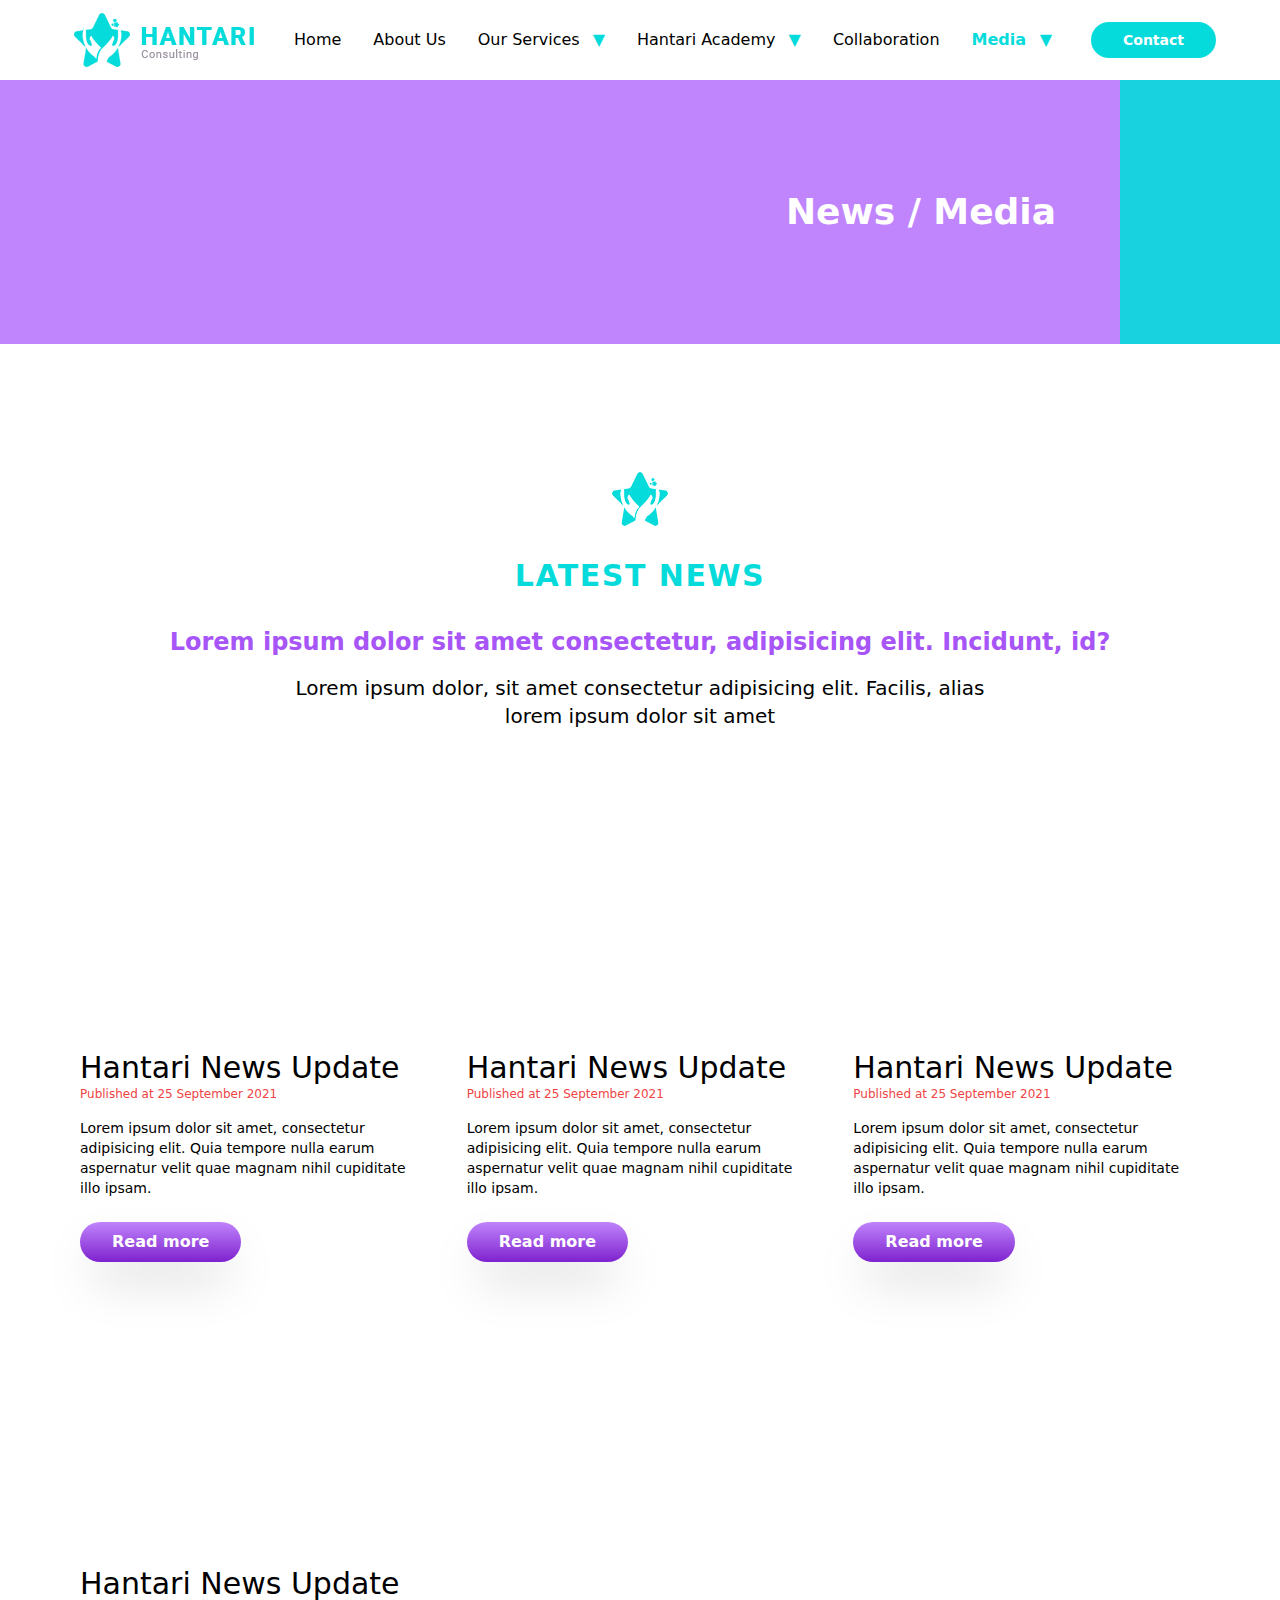
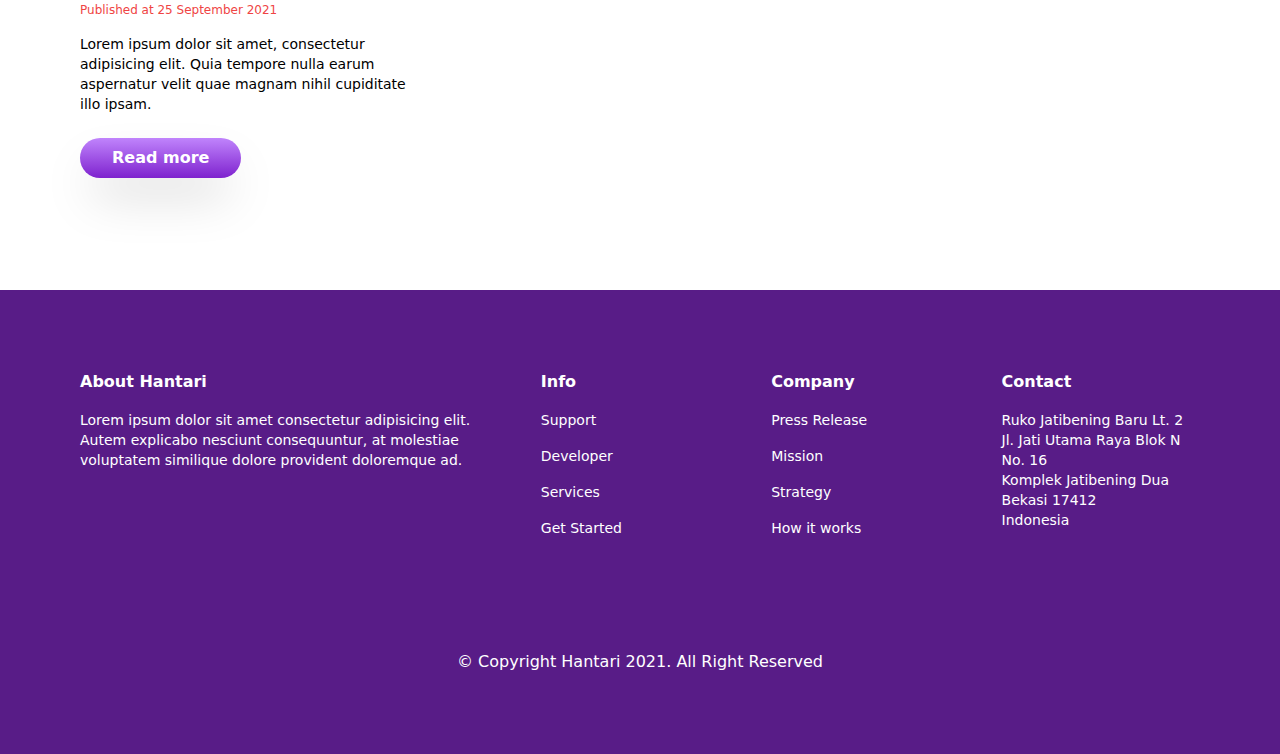
<file: media.html>
<!DOCTYPE html>
<html lang="en">
  <head>
    <meta charset="UTF-8" />
    <meta http-equiv="X-UA-Compatible" content="IE=edge" />
    <meta name="viewport" content="width=device-width, initial-scale=1.0" />
    <title>Media</title>

    <!-- tailwind css -->
    <!-- <link rel="stylesheet" href="assets/css/tailwind.css" /> -->
    <link rel="stylesheet" href="./css/style.css">
  </head>
  <body>
    <header class="px-6 md:px-16 h-20 fixed inset-x-0 top-0 bg-white box-between z-40">
      <a href="#">
        <img src="./assets/img/logo.png" alt="hantari-header-logo" />
      </a>
      
      <!-- hidden on mobile -->
      <nav class="xl:flex hidden gap-x-8 font-light header-links">
        <a href="index.html">Home</a>
        <a href="about.html">About Us</a>
        <a href="#">Our Services <span class="ml-2 text-blue-brand">&#9660;</span></a>
        <a href="hantari-academy.html">Hantari Academy <span class="ml-2 text-blue-brand">&#9660;</span></a>
        <a href="collaboration.html">Collaboration</a>
        <a href="media.html" class="font-bold text-blue-brand">Media <span class="ml-2 text-blue-brand">&#9660;</span></a>
      </nav>

      <div class="flex items-center gap-x-5">
        <a href="#" class="text-sm bg-blue-brand text-white px-8 py-2 rounded-full font-bold whitespace-nowrap ml-2 sm:block hidden"> Contact </a>
        <svg class="menu-toggle block xl:hidden cursor-pointer" xmlns="http://www.w3.org/2000/svg" width="24" height="24" viewBox="0 0 24 24" style="fill: rgba(0, 0, 0, 1)">
          <path d="M4 6h16v2H4zm0 5h16v2H4zm0 5h16v2H4z"></path>
        </svg>
      </div>
      
    </header>
    <!-- hidden on desktop -->
    <header class="mobile-navbar xl:hidden mt-20 px-6 md:px-16 fixed inset-x-0 bg-white  border-t border-slate-500 -top-96 z-30 shadow-md transition-all duration-300">
      <nav class="bg-white flex flex-col">
        <a href="index.html" class="py-3">Home</a>
        <a href="about.html" class="py-3">About Us</a>
        <a href="#" class="py-3">Our Services <span class="ml-2 text-blue-brand">&#9660;</span></a>
        <a href="hantari-academy.html" class="py-3">Hantari Academy <span class="ml-2 text-blue-brand">&#9660;</span></a>
        <a href="collaboration.html" class="py-3">Collaboration</a>
        <a href="media.html" class="py-3 font-bold text-blue-brand">Media <span class="ml-2 text-blue-brand">&#9660;</span></a>
        <a href="#" class="text-sm text-white mb-4 font-bold sm:hidden block"> 
          <button class="bg-blue-brand px-8 py-2 rounded-full">
            Contact
          </button>
        </a>
      </nav>
    </header>

    <main class="mt-20 min-h-screen">
      <!-- transparent img banner -->
      <section class="relative">
        <h1 class="text-2xl md:text-4xl text-right text-white font-bold py-28 pr-28 md:pr-56 relative z-20">News / Media</h1>

        <div class="w-20 md:w-40 bg-blue-brand h-full absolute right-0 inset-y-0 z-20 opacity-90"></div>
        <div class="absolute inset-0 z-10 opacity-20 bg-center bg-cover" style="background-image: url(https://picsum.photos/1080/1080)"></div>
        <div class="bg-purple-400 absolute inset-0"></div>
      </section>

      <!-- latest news -->
      <section class="my-28 md:my-32 text-center">
        <img src="assets/img/logo_title.png" alt="hantari-only-logo" class="mx-auto" />

        <h1 class="text-3xl text-blue-brand font-bold my-4 md:my-8 tracking-wider">LATEST NEWS</h1>
        <h2 class="text-2xl text-purple-500 font-bold">Lorem ipsum dolor sit amet consectetur, adipisicing elit. Incidunt, id?</h2>
        <h3 class="text-sm md:text-xl font-light mt-4">
          Lorem ipsum dolor, sit amet consectetur adipisicing elit. Facilis, alias <br />
          lorem ipsum dolor sit amet
        </h3>
      </section>

      <!-- news -->
      <section class="px-6 md:px-20 grid grid-cols-1 md:grid-cols-2 lg:grid-cols-3 gap-x-10 gap-y-28 pb-28">
        <!-- news 1 -->
        <div>
          <div class="w-full h-44 bg-center bg-cover" style="background-image: url(https://picsum.photos/350/200)"></div>
          <h2 class="text-3xl mt-4">Hantari News Update</h2>
          <p class="text-xs text-red-500 mb-4">Published at 25 September 2021</p>

          <p class="text-sm font-light mb-6">Lorem ipsum dolor sit amet, consectetur adipisicing elit. Quia tempore nulla earum aspernatur velit quae magnam nihil cupiditate illo ipsam.</p>
          <a href="#" class="bg-gradient-to-t from-purple-700 to-purple-400 shadow-2xl px-8 py-2 inline-block text-white font-bold rounded-full"> Read more </a>
        </div>

        <!-- news 2 -->
        <div>
          <div class="w-full h-44 bg-center bg-cover" style="background-image: url(https://picsum.photos/350/200)"></div>
          <h2 class="text-3xl mt-4">Hantari News Update</h2>
          <p class="text-xs text-red-500 mb-4">Published at 25 September 2021</p>

          <p class="text-sm font-light mb-6">Lorem ipsum dolor sit amet, consectetur adipisicing elit. Quia tempore nulla earum aspernatur velit quae magnam nihil cupiditate illo ipsam.</p>
          <a href="#" class="bg-gradient-to-t from-purple-700 to-purple-400 shadow-2xl px-8 py-2 inline-block text-white font-bold rounded-full"> Read more </a>
        </div>

        <!-- news 3 -->
        <div>
          <div class="w-full h-44 bg-center bg-cover" style="background-image: url(https://picsum.photos/350/200)"></div>
          <h2 class="text-3xl mt-4">Hantari News Update</h2>
          <p class="text-xs text-red-500 mb-4">Published at 25 September 2021</p>

          <p class="text-sm font-light mb-6">Lorem ipsum dolor sit amet, consectetur adipisicing elit. Quia tempore nulla earum aspernatur velit quae magnam nihil cupiditate illo ipsam.</p>
          <a href="#" class="bg-gradient-to-t from-purple-700 to-purple-400 shadow-2xl px-8 py-2 inline-block text-white font-bold rounded-full"> Read more </a>
        </div>

        <!-- news 4 -->
        <div>
          <div class="w-full h-44 bg-center bg-cover" style="background-image: url(https://picsum.photos/350/200)"></div>
          <h2 class="text-3xl mt-4">Hantari News Update</h2>
          <p class="text-xs text-red-500 mb-4">Published at 25 September 2021</p>

          <p class="text-sm font-light mb-6">Lorem ipsum dolor sit amet, consectetur adipisicing elit. Quia tempore nulla earum aspernatur velit quae magnam nihil cupiditate illo ipsam.</p>
          <a href="#" class="bg-gradient-to-t from-purple-700 to-purple-400 shadow-2xl px-8 py-2 inline-block text-white font-bold rounded-full"> Read more </a>
        </div>
      </section>
    </main>

    <footer class="grid grid-cols-1 md:grid-cols-5 gap-8 p-6 md:p-20 bg-purple-900 text-white">
      <div class="col-span-1 md:col-span-2 flex flex-col gap-y-3 md:gap-y-4">
        <p class="font-bold">About Hantari</p>

        <p class="text-sm">Lorem ipsum dolor sit amet consectetur adipisicing elit. Autem explicabo nesciunt consequuntur, at molestiae voluptatem similique dolore provident doloremque ad.</p>
      </div>

      <nav class="flex flex-col gap-y-3 md:gap-y-4">
        <p class="font-bold">Info</p>

        <a href="#" class="text-sm">Support</a>
        <a href="#" class="text-sm">Developer</a>
        <a href="#" class="text-sm">Services</a>
        <a href="#" class="text-sm">Get Started</a>
      </nav>

      <nav class="flex flex-col gap-y-3 md:gap-y-4">
        <p class="font-bold">Company</p>

        <a href="#" class="text-sm">Press Release</a>
        <a href="#" class="text-sm">Mission</a>
        <a href="#" class="text-sm">Strategy</a>
        <a href="#" class="text-sm">How it works</a>
      </nav>

      <div class="flex flex-col gap-y-3 md:gap-y-4">
        <p class="font-bold">Contact</p>

        <p class="text-sm">
          Ruko Jatibening Baru Lt. 2
          <br />
          Jl. Jati Utama Raya Blok N
          <br />
          No. 16
          <br />
          Komplek Jatibening Dua Bekasi 17412
          <br />
          Indonesia
        </p>
      </div>

      <div class="col-span-1 md:col-span-5 text-center mt-20 font-light">
        <p>&copy; Copyright Hantari 2021. All Right Reserved</p>
      </div>
    </footer>
    
    <script>
      // menu toggle
      var menuToggle = document.querySelector('.menu-toggle')
      var navMenu = document.querySelector('.mobile-navbar')
      menuToggle.addEventListener('click', function() {
        navMenu.classList.toggle('-top-96')
        navMenu.classList.toggle('top-0')
      })
    </script>
  </body>
</html>
</file>
<file: css/style.css>
/*
! tailwindcss v3.0.23 | MIT License | https://tailwindcss.com
*/

/*
1. Prevent padding and border from affecting element width. (https://github.com/mozdevs/cssremedy/issues/4)
2. Allow adding a border to an element by just adding a border-width. (https://github.com/tailwindcss/tailwindcss/pull/116)
*/

*,
::before,
::after {
  box-sizing: border-box;
  /* 1 */
  border-width: 0;
  /* 2 */
  border-style: solid;
  /* 2 */
  border-color: #e5e7eb;
  /* 2 */
}

::before,
::after {
  --tw-content: '';
}

/*
1. Use a consistent sensible line-height in all browsers.
2. Prevent adjustments of font size after orientation changes in iOS.
3. Use a more readable tab size.
4. Use the user's configured `sans` font-family by default.
*/

html {
  line-height: 1.5;
  /* 1 */
  -webkit-text-size-adjust: 100%;
  /* 2 */
  -moz-tab-size: 4;
  /* 3 */
  -o-tab-size: 4;
     tab-size: 4;
  /* 3 */
  font-family: ui-sans-serif, system-ui, -apple-system, BlinkMacSystemFont, "Segoe UI", Roboto, "Helvetica Neue", Arial, "Noto Sans", sans-serif, "Apple Color Emoji", "Segoe UI Emoji", "Segoe UI Symbol", "Noto Color Emoji";
  /* 4 */
}

/*
1. Remove the margin in all browsers.
2. Inherit line-height from `html` so users can set them as a class directly on the `html` element.
*/

body {
  margin: 0;
  /* 1 */
  line-height: inherit;
  /* 2 */
}

/*
1. Add the correct height in Firefox.
2. Correct the inheritance of border color in Firefox. (https://bugzilla.mozilla.org/show_bug.cgi?id=190655)
3. Ensure horizontal rules are visible by default.
*/

hr {
  height: 0;
  /* 1 */
  color: inherit;
  /* 2 */
  border-top-width: 1px;
  /* 3 */
}

/*
Add the correct text decoration in Chrome, Edge, and Safari.
*/

abbr:where([title]) {
  -webkit-text-decoration: underline dotted;
          text-decoration: underline dotted;
}

/*
Remove the default font size and weight for headings.
*/

h1,
h2,
h3,
h4,
h5,
h6 {
  font-size: inherit;
  font-weight: inherit;
}

/*
Reset links to optimize for opt-in styling instead of opt-out.
*/

a {
  color: inherit;
  text-decoration: inherit;
}

/*
Add the correct font weight in Edge and Safari.
*/

b,
strong {
  font-weight: bolder;
}

/*
1. Use the user's configured `mono` font family by default.
2. Correct the odd `em` font sizing in all browsers.
*/

code,
kbd,
samp,
pre {
  font-family: ui-monospace, SFMono-Regular, Menlo, Monaco, Consolas, "Liberation Mono", "Courier New", monospace;
  /* 1 */
  font-size: 1em;
  /* 2 */
}

/*
Add the correct font size in all browsers.
*/

small {
  font-size: 80%;
}

/*
Prevent `sub` and `sup` elements from affecting the line height in all browsers.
*/

sub,
sup {
  font-size: 75%;
  line-height: 0;
  position: relative;
  vertical-align: baseline;
}

sub {
  bottom: -0.25em;
}

sup {
  top: -0.5em;
}

/*
1. Remove text indentation from table contents in Chrome and Safari. (https://bugs.chromium.org/p/chromium/issues/detail?id=999088, https://bugs.webkit.org/show_bug.cgi?id=201297)
2. Correct table border color inheritance in all Chrome and Safari. (https://bugs.chromium.org/p/chromium/issues/detail?id=935729, https://bugs.webkit.org/show_bug.cgi?id=195016)
3. Remove gaps between table borders by default.
*/

table {
  text-indent: 0;
  /* 1 */
  border-color: inherit;
  /* 2 */
  border-collapse: collapse;
  /* 3 */
}

/*
1. Change the font styles in all browsers.
2. Remove the margin in Firefox and Safari.
3. Remove default padding in all browsers.
*/

button,
input,
optgroup,
select,
textarea {
  font-family: inherit;
  /* 1 */
  font-size: 100%;
  /* 1 */
  line-height: inherit;
  /* 1 */
  color: inherit;
  /* 1 */
  margin: 0;
  /* 2 */
  padding: 0;
  /* 3 */
}

/*
Remove the inheritance of text transform in Edge and Firefox.
*/

button,
select {
  text-transform: none;
}

/*
1. Correct the inability to style clickable types in iOS and Safari.
2. Remove default button styles.
*/

button,
[type='button'],
[type='reset'],
[type='submit'] {
  -webkit-appearance: button;
  /* 1 */
  background-color: transparent;
  /* 2 */
  background-image: none;
  /* 2 */
}

/*
Use the modern Firefox focus style for all focusable elements.
*/

:-moz-focusring {
  outline: auto;
}

/*
Remove the additional `:invalid` styles in Firefox. (https://github.com/mozilla/gecko-dev/blob/2f9eacd9d3d995c937b4251a5557d95d494c9be1/layout/style/res/forms.css#L728-L737)
*/

:-moz-ui-invalid {
  box-shadow: none;
}

/*
Add the correct vertical alignment in Chrome and Firefox.
*/

progress {
  vertical-align: baseline;
}

/*
Correct the cursor style of increment and decrement buttons in Safari.
*/

::-webkit-inner-spin-button,
::-webkit-outer-spin-button {
  height: auto;
}

/*
1. Correct the odd appearance in Chrome and Safari.
2. Correct the outline style in Safari.
*/

[type='search'] {
  -webkit-appearance: textfield;
  /* 1 */
  outline-offset: -2px;
  /* 2 */
}

/*
Remove the inner padding in Chrome and Safari on macOS.
*/

::-webkit-search-decoration {
  -webkit-appearance: none;
}

/*
1. Correct the inability to style clickable types in iOS and Safari.
2. Change font properties to `inherit` in Safari.
*/

::-webkit-file-upload-button {
  -webkit-appearance: button;
  /* 1 */
  font: inherit;
  /* 2 */
}

/*
Add the correct display in Chrome and Safari.
*/

summary {
  display: list-item;
}

/*
Removes the default spacing and border for appropriate elements.
*/

blockquote,
dl,
dd,
h1,
h2,
h3,
h4,
h5,
h6,
hr,
figure,
p,
pre {
  margin: 0;
}

fieldset {
  margin: 0;
  padding: 0;
}

legend {
  padding: 0;
}

ol,
ul,
menu {
  list-style: none;
  margin: 0;
  padding: 0;
}

/*
Prevent resizing textareas horizontally by default.
*/

textarea {
  resize: vertical;
}

/*
1. Reset the default placeholder opacity in Firefox. (https://github.com/tailwindlabs/tailwindcss/issues/3300)
2. Set the default placeholder color to the user's configured gray 400 color.
*/

input::-moz-placeholder, textarea::-moz-placeholder {
  opacity: 1;
  /* 1 */
  color: #9ca3af;
  /* 2 */
}

input:-ms-input-placeholder, textarea:-ms-input-placeholder {
  opacity: 1;
  /* 1 */
  color: #9ca3af;
  /* 2 */
}

input::placeholder,
textarea::placeholder {
  opacity: 1;
  /* 1 */
  color: #9ca3af;
  /* 2 */
}

/*
Set the default cursor for buttons.
*/

button,
[role="button"] {
  cursor: pointer;
}

/*
Make sure disabled buttons don't get the pointer cursor.
*/

:disabled {
  cursor: default;
}

/*
1. Make replaced elements `display: block` by default. (https://github.com/mozdevs/cssremedy/issues/14)
2. Add `vertical-align: middle` to align replaced elements more sensibly by default. (https://github.com/jensimmons/cssremedy/issues/14#issuecomment-634934210)
   This can trigger a poorly considered lint error in some tools but is included by design.
*/

img,
svg,
video,
canvas,
audio,
iframe,
embed,
object {
  display: block;
  /* 1 */
  vertical-align: middle;
  /* 2 */
}

/*
Constrain images and videos to the parent width and preserve their intrinsic aspect ratio. (https://github.com/mozdevs/cssremedy/issues/14)
*/

img,
video {
  max-width: 100%;
  height: auto;
}

/*
Ensure the default browser behavior of the `hidden` attribute.
*/

[hidden] {
  display: none;
}

*, ::before, ::after {
  --tw-translate-x: 0;
  --tw-translate-y: 0;
  --tw-rotate: 0;
  --tw-skew-x: 0;
  --tw-skew-y: 0;
  --tw-scale-x: 1;
  --tw-scale-y: 1;
  --tw-pan-x:  ;
  --tw-pan-y:  ;
  --tw-pinch-zoom:  ;
  --tw-scroll-snap-strictness: proximity;
  --tw-ordinal:  ;
  --tw-slashed-zero:  ;
  --tw-numeric-figure:  ;
  --tw-numeric-spacing:  ;
  --tw-numeric-fraction:  ;
  --tw-ring-inset:  ;
  --tw-ring-offset-width: 0px;
  --tw-ring-offset-color: #fff;
  --tw-ring-color: rgb(59 130 246 / 0.5);
  --tw-ring-offset-shadow: 0 0 #0000;
  --tw-ring-shadow: 0 0 #0000;
  --tw-shadow: 0 0 #0000;
  --tw-shadow-colored: 0 0 #0000;
  --tw-blur:  ;
  --tw-brightness:  ;
  --tw-contrast:  ;
  --tw-grayscale:  ;
  --tw-hue-rotate:  ;
  --tw-invert:  ;
  --tw-saturate:  ;
  --tw-sepia:  ;
  --tw-drop-shadow:  ;
  --tw-backdrop-blur:  ;
  --tw-backdrop-brightness:  ;
  --tw-backdrop-contrast:  ;
  --tw-backdrop-grayscale:  ;
  --tw-backdrop-hue-rotate:  ;
  --tw-backdrop-invert:  ;
  --tw-backdrop-opacity:  ;
  --tw-backdrop-saturate:  ;
  --tw-backdrop-sepia:  ;
}

.pointer-events-none {
  pointer-events: none;
}

.fixed {
  position: fixed;
}

.absolute {
  position: absolute;
}

.relative {
  position: relative;
}

.inset-0 {
  top: 0px;
  right: 0px;
  bottom: 0px;
  left: 0px;
}

.inset-x-0 {
  left: 0px;
  right: 0px;
}

.inset-y-0 {
  top: 0px;
  bottom: 0px;
}

.inset-y-auto {
  top: auto;
  bottom: auto;
}

.top-0 {
  top: 0px;
}

.-top-96 {
  top: -24rem;
}

.top-20 {
  top: 5rem;
}

.-bottom-8 {
  bottom: -2rem;
}

.right-0 {
  right: 0px;
}

.left-0 {
  left: 0px;
}

.-bottom-12 {
  bottom: -3rem;
}

.right-20 {
  right: 5rem;
}

.-bottom-16 {
  bottom: -4rem;
}

.right-4 {
  right: 1rem;
}

.bottom-0 {
  bottom: 0px;
}

.top-2 {
  top: 0.5rem;
}

.right-2 {
  right: 0.5rem;
}

.right-1 {
  right: 0.25rem;
}

.z-40 {
  z-index: 40;
}

.z-30 {
  z-index: 30;
}

.z-20 {
  z-index: 20;
}

.z-10 {
  z-index: 10;
}

.order-2 {
  order: 2;
}

.order-1 {
  order: 1;
}

.order-last {
  order: 9999;
}

.col-span-2 {
  grid-column: span 2 / span 2;
}

.col-span-1 {
  grid-column: span 1 / span 1;
}

.m-auto {
  margin: auto;
}

.m-0 {
  margin: 0px;
}

.my-32 {
  margin-top: 8rem;
  margin-bottom: 8rem;
}

.mx-auto {
  margin-left: auto;
  margin-right: auto;
}

.my-8 {
  margin-top: 2rem;
  margin-bottom: 2rem;
}

.my-4 {
  margin-top: 1rem;
  margin-bottom: 1rem;
}

.my-28 {
  margin-top: 7rem;
  margin-bottom: 7rem;
}

.my-auto {
  margin-top: auto;
  margin-bottom: auto;
}

.mx-3 {
  margin-left: 0.75rem;
  margin-right: 0.75rem;
}

.mx-5 {
  margin-left: 1.25rem;
  margin-right: 1.25rem;
}

.my-9 {
  margin-top: 2.25rem;
  margin-bottom: 2.25rem;
}

.my-5 {
  margin-top: 1.25rem;
  margin-bottom: 1.25rem;
}

.my-2 {
  margin-top: 0.5rem;
  margin-bottom: 0.5rem;
}

.mx-14 {
  margin-left: 3.5rem;
  margin-right: 3.5rem;
}

.ml-2 {
  margin-left: 0.5rem;
}

.mt-20 {
  margin-top: 5rem;
}

.mb-4 {
  margin-bottom: 1rem;
}

.mt-4 {
  margin-top: 1rem;
}

.mt-5 {
  margin-top: 1.25rem;
}

.mb-8 {
  margin-bottom: 2rem;
}

.mt-8 {
  margin-top: 2rem;
}

.ml-3 {
  margin-left: 0.75rem;
}

.mt-3 {
  margin-top: 0.75rem;
}

.mb-10 {
  margin-bottom: 2.5rem;
}

.mb-1 {
  margin-bottom: 0.25rem;
}

.mb-16 {
  margin-bottom: 4rem;
}

.mt-10 {
  margin-top: 2.5rem;
}

.mb-2 {
  margin-bottom: 0.5rem;
}

.mb-6 {
  margin-bottom: 1.5rem;
}

.-mt-8 {
  margin-top: -2rem;
}

.mb-5 {
  margin-bottom: 1.25rem;
}

.mb-3 {
  margin-bottom: 0.75rem;
}

.ml-auto {
  margin-left: auto;
}

.mt-12 {
  margin-top: 3rem;
}

.ml-5 {
  margin-left: 1.25rem;
}

.block {
  display: block;
}

.inline-block {
  display: inline-block;
}

.flex {
  display: flex;
}

.grid {
  display: grid;
}

.hidden {
  display: none;
}

.h-20 {
  height: 5rem;
}

.h-full {
  height: 100%;
}

.h-8 {
  height: 2rem;
}

.h-96 {
  height: 24rem;
}

.h-52 {
  height: 13rem;
}

.h-44 {
  height: 11rem;
}

.h-10 {
  height: 2.5rem;
}

.h-40 {
  height: 10rem;
}

.h-32 {
  height: 8rem;
}

.h-3 {
  height: 0.75rem;
}

.h-screen {
  height: 100vh;
}

.h-4 {
  height: 1rem;
}

.min-h-screen {
  min-height: 100vh;
}

.w-8 {
  width: 2rem;
}

.w-full {
  width: 100%;
}

.w-40px {
  width: 40px;
}

.w-14 {
  width: 3.5rem;
}

.w-44 {
  width: 11rem;
}

.w-3\/5 {
  width: 60%;
}

.w-20 {
  width: 5rem;
}

.w-80 {
  width: 20rem;
}

.w-10 {
  width: 2.5rem;
}

.w-12 {
  width: 3rem;
}

.w-64 {
  width: 16rem;
}

.w-5 {
  width: 1.25rem;
}

.w-1 {
  width: 0.25rem;
}

.w-4 {
  width: 1rem;
}

.w-1\/4 {
  width: 25%;
}

.w-60 {
  width: 15rem;
}

.w-0\.5 {
  width: 0.125rem;
}

.w-0 {
  width: 0px;
}

.w-56 {
  width: 14rem;
}

.min-w-40px {
  min-width: 40px;
}

.max-w-40px {
  max-width: 40px;
}

.flex-1 {
  flex: 1 1 0%;
}

.-translate-x-\[800px\] {
  --tw-translate-x: -800px;
  transform: translate(var(--tw-translate-x), var(--tw-translate-y)) rotate(var(--tw-rotate)) skewX(var(--tw-skew-x)) skewY(var(--tw-skew-y)) scaleX(var(--tw-scale-x)) scaleY(var(--tw-scale-y));
}

.-rotate-90 {
  --tw-rotate: -90deg;
  transform: translate(var(--tw-translate-x), var(--tw-translate-y)) rotate(var(--tw-rotate)) skewX(var(--tw-skew-x)) skewY(var(--tw-skew-y)) scaleX(var(--tw-scale-x)) scaleY(var(--tw-scale-y));
}

.transform {
  transform: translate(var(--tw-translate-x), var(--tw-translate-y)) rotate(var(--tw-rotate)) skewX(var(--tw-skew-x)) skewY(var(--tw-skew-y)) scaleX(var(--tw-scale-x)) scaleY(var(--tw-scale-y));
}

.cursor-pointer {
  cursor: pointer;
}

.list-disc {
  list-style-type: disc;
}

.appearance-none {
  -webkit-appearance: none;
     -moz-appearance: none;
          appearance: none;
}

.grid-cols-1 {
  grid-template-columns: repeat(1, minmax(0, 1fr));
}

.grid-cols-3 {
  grid-template-columns: repeat(3, minmax(0, 1fr));
}

.flex-col {
  flex-direction: column;
}

.flex-wrap {
  flex-wrap: wrap;
}

.items-center {
  align-items: center;
}

.justify-center {
  justify-content: center;
}

.justify-between {
  justify-content: space-between;
}

.gap-4 {
  gap: 1rem;
}

.gap-8 {
  gap: 2rem;
}

.gap-10 {
  gap: 2.5rem;
}

.gap-1 {
  gap: 0.25rem;
}

.gap-3 {
  gap: 0.75rem;
}

.gap-x-8 {
  -moz-column-gap: 2rem;
       column-gap: 2rem;
}

.gap-x-5 {
  -moz-column-gap: 1.25rem;
       column-gap: 1.25rem;
}

.gap-x-2 {
  -moz-column-gap: 0.5rem;
       column-gap: 0.5rem;
}

.gap-x-10 {
  -moz-column-gap: 2.5rem;
       column-gap: 2.5rem;
}

.gap-x-4 {
  -moz-column-gap: 1rem;
       column-gap: 1rem;
}

.gap-x-3 {
  -moz-column-gap: 0.75rem;
       column-gap: 0.75rem;
}

.gap-x-6 {
  -moz-column-gap: 1.5rem;
       column-gap: 1.5rem;
}

.gap-y-3 {
  row-gap: 0.75rem;
}

.gap-y-6 {
  row-gap: 1.5rem;
}

.gap-y-1 {
  row-gap: 0.25rem;
}

.gap-y-28 {
  row-gap: 7rem;
}

.overflow-auto {
  overflow: auto;
}

.whitespace-nowrap {
  white-space: nowrap;
}

.rounded-full {
  border-radius: 9999px;
}

.rounded-md {
  border-radius: 0.375rem;
}

.rounded-2xl {
  border-radius: 1rem;
}

.rounded-lg {
  border-radius: 0.5rem;
}

.rounded {
  border-radius: 0.25rem;
}

.rounded-t-md {
  border-top-left-radius: 0.375rem;
  border-top-right-radius: 0.375rem;
}

.rounded-t {
  border-top-left-radius: 0.25rem;
  border-top-right-radius: 0.25rem;
}

.border {
  border-width: 1px;
}

.border-t {
  border-top-width: 1px;
}

.border-t-4 {
  border-top-width: 4px;
}

.border-slate-500 {
  --tw-border-opacity: 1;
  border-color: rgb(100 116 139 / var(--tw-border-opacity));
}

.border-blue-400 {
  --tw-border-opacity: 1;
  border-color: rgb(96 165 250 / var(--tw-border-opacity));
}

.border-gray-300 {
  --tw-border-opacity: 1;
  border-color: rgb(209 213 219 / var(--tw-border-opacity));
}

.border-gray-400 {
  --tw-border-opacity: 1;
  border-color: rgb(156 163 175 / var(--tw-border-opacity));
}

.bg-white {
  --tw-bg-opacity: 1;
  background-color: rgb(255 255 255 / var(--tw-bg-opacity));
}

.bg-purple-500 {
  --tw-bg-opacity: 1;
  background-color: rgb(168 85 247 / var(--tw-bg-opacity));
}

.bg-blue-brand {
  --tw-bg-opacity: 1;
  background-color: rgb(6 219 219 / var(--tw-bg-opacity));
}

.bg-yellow-400 {
  --tw-bg-opacity: 1;
  background-color: rgb(250 204 21 / var(--tw-bg-opacity));
}

.bg-pink-400 {
  --tw-bg-opacity: 1;
  background-color: rgb(244 114 182 / var(--tw-bg-opacity));
}

.bg-gray-200 {
  --tw-bg-opacity: 1;
  background-color: rgb(229 231 235 / var(--tw-bg-opacity));
}

.bg-purple-900 {
  --tw-bg-opacity: 1;
  background-color: rgb(88 28 135 / var(--tw-bg-opacity));
}

.bg-purple-400 {
  --tw-bg-opacity: 1;
  background-color: rgb(192 132 252 / var(--tw-bg-opacity));
}

.bg-blue-100 {
  --tw-bg-opacity: 1;
  background-color: rgb(219 234 254 / var(--tw-bg-opacity));
}

.bg-blue-200 {
  --tw-bg-opacity: 1;
  background-color: rgb(191 219 254 / var(--tw-bg-opacity));
}

.bg-blue-500 {
  --tw-bg-opacity: 1;
  background-color: rgb(59 130 246 / var(--tw-bg-opacity));
}

.bg-slate-100 {
  --tw-bg-opacity: 1;
  background-color: rgb(241 245 249 / var(--tw-bg-opacity));
}

.bg-red-500 {
  --tw-bg-opacity: 1;
  background-color: rgb(239 68 68 / var(--tw-bg-opacity));
}

.bg-slate-900 {
  --tw-bg-opacity: 1;
  background-color: rgb(15 23 42 / var(--tw-bg-opacity));
}

.bg-slate-400 {
  --tw-bg-opacity: 1;
  background-color: rgb(148 163 184 / var(--tw-bg-opacity));
}

.bg-slate-50 {
  --tw-bg-opacity: 1;
  background-color: rgb(248 250 252 / var(--tw-bg-opacity));
}

.bg-orange-500 {
  --tw-bg-opacity: 1;
  background-color: rgb(249 115 22 / var(--tw-bg-opacity));
}

.bg-gradient-to-r {
  background-image: linear-gradient(to right, var(--tw-gradient-stops));
}

.bg-gradient-to-t {
  background-image: linear-gradient(to top, var(--tw-gradient-stops));
}

.bg-gradient-to-br {
  background-image: linear-gradient(to bottom right, var(--tw-gradient-stops));
}

.from-purple-600 {
  --tw-gradient-from: #9333ea;
  --tw-gradient-stops: var(--tw-gradient-from), var(--tw-gradient-to, rgb(147 51 234 / 0));
}

.from-purple-700 {
  --tw-gradient-from: #7e22ce;
  --tw-gradient-stops: var(--tw-gradient-from), var(--tw-gradient-to, rgb(126 34 206 / 0));
}

.from-red-500 {
  --tw-gradient-from: #ef4444;
  --tw-gradient-stops: var(--tw-gradient-from), var(--tw-gradient-to, rgb(239 68 68 / 0));
}

.to-purple-400 {
  --tw-gradient-to: #c084fc;
}

.to-red-700 {
  --tw-gradient-to: #b91c1c;
}

.bg-cover {
  background-size: cover;
}

.bg-center {
  background-position: center;
}

.bg-no-repeat {
  background-repeat: no-repeat;
}

.fill-current {
  fill: currentColor;
}

.object-cover {
  -o-object-fit: cover;
     object-fit: cover;
}

.p-6 {
  padding: 1.5rem;
}

.p-20 {
  padding: 5rem;
}

.p-4 {
  padding: 1rem;
}

.p-8 {
  padding: 2rem;
}

.p-10 {
  padding: 2.5rem;
}

.p-1 {
  padding: 0.25rem;
}

.p-2 {
  padding: 0.5rem;
}

.px-6 {
  padding-left: 1.5rem;
  padding-right: 1.5rem;
}

.px-8 {
  padding-left: 2rem;
  padding-right: 2rem;
}

.py-2 {
  padding-top: 0.5rem;
  padding-bottom: 0.5rem;
}

.py-3 {
  padding-top: 0.75rem;
  padding-bottom: 0.75rem;
}

.py-20 {
  padding-top: 5rem;
  padding-bottom: 5rem;
}

.px-10 {
  padding-left: 2.5rem;
  padding-right: 2.5rem;
}

.py-8 {
  padding-top: 2rem;
  padding-bottom: 2rem;
}

.py-28 {
  padding-top: 7rem;
  padding-bottom: 7rem;
}

.px-4 {
  padding-left: 1rem;
  padding-right: 1rem;
}

.px-9 {
  padding-left: 2.25rem;
  padding-right: 2.25rem;
}

.py-1 {
  padding-top: 0.25rem;
  padding-bottom: 0.25rem;
}

.px-5 {
  padding-left: 1.25rem;
  padding-right: 1.25rem;
}

.py-10 {
  padding-top: 2.5rem;
  padding-bottom: 2.5rem;
}

.px-24 {
  padding-left: 6rem;
  padding-right: 6rem;
}

.px-2 {
  padding-left: 0.5rem;
  padding-right: 0.5rem;
}

.pr-28 {
  padding-right: 7rem;
}

.pr-16 {
  padding-right: 4rem;
}

.pl-8 {
  padding-left: 2rem;
}

.pb-20 {
  padding-bottom: 5rem;
}

.pl-5 {
  padding-left: 1.25rem;
}

.pl-2 {
  padding-left: 0.5rem;
}

.pl-6 {
  padding-left: 1.5rem;
}

.pr-6 {
  padding-right: 1.5rem;
}

.pb-28 {
  padding-bottom: 7rem;
}

.text-left {
  text-align: left;
}

.text-center {
  text-align: center;
}

.text-right {
  text-align: right;
}

.text-sm {
  font-size: 0.875rem;
  line-height: 1.25rem;
}

.text-3xl {
  font-size: 1.875rem;
  line-height: 2.25rem;
}

.text-\[24px\] {
  font-size: 24px;
}

.text-xl {
  font-size: 1.25rem;
  line-height: 1.75rem;
}

.text-2xl {
  font-size: 1.5rem;
  line-height: 2rem;
}

.text-5xl {
  font-size: 3rem;
  line-height: 1;
}

.text-xs {
  font-size: 0.75rem;
  line-height: 1rem;
}

.text-4xl {
  font-size: 2.25rem;
  line-height: 2.5rem;
}

.font-light {
  font-weight: 300;
}

.font-bold {
  font-weight: 700;
}

.font-medium {
  font-weight: 500;
}

.font-normal {
  font-weight: 400;
}

.font-semibold {
  font-weight: 600;
}

.italic {
  font-style: italic;
}

.leading-none {
  line-height: 1;
}

.leading-tight {
  line-height: 1.25;
}

.tracking-wider {
  letter-spacing: 0.05em;
}

.text-blue-brand {
  --tw-text-opacity: 1;
  color: rgb(6 219 219 / var(--tw-text-opacity));
}

.text-white {
  --tw-text-opacity: 1;
  color: rgb(255 255 255 / var(--tw-text-opacity));
}

.text-purple-500 {
  --tw-text-opacity: 1;
  color: rgb(168 85 247 / var(--tw-text-opacity));
}

.text-yellow-400 {
  --tw-text-opacity: 1;
  color: rgb(250 204 21 / var(--tw-text-opacity));
}

.text-purple-400 {
  --tw-text-opacity: 1;
  color: rgb(192 132 252 / var(--tw-text-opacity));
}

.text-pink-400 {
  --tw-text-opacity: 1;
  color: rgb(244 114 182 / var(--tw-text-opacity));
}

.text-blue-300 {
  --tw-text-opacity: 1;
  color: rgb(147 197 253 / var(--tw-text-opacity));
}

.text-blue-500 {
  --tw-text-opacity: 1;
  color: rgb(59 130 246 / var(--tw-text-opacity));
}

.text-gray-400 {
  --tw-text-opacity: 1;
  color: rgb(156 163 175 / var(--tw-text-opacity));
}

.text-gray-600 {
  --tw-text-opacity: 1;
  color: rgb(75 85 99 / var(--tw-text-opacity));
}

.text-red-500 {
  --tw-text-opacity: 1;
  color: rgb(239 68 68 / var(--tw-text-opacity));
}

.text-gray-800 {
  --tw-text-opacity: 1;
  color: rgb(31 41 55 / var(--tw-text-opacity));
}

.text-red-400 {
  --tw-text-opacity: 1;
  color: rgb(248 113 113 / var(--tw-text-opacity));
}

.text-slate-800 {
  --tw-text-opacity: 1;
  color: rgb(30 41 59 / var(--tw-text-opacity));
}

.text-gray-700 {
  --tw-text-opacity: 1;
  color: rgb(55 65 81 / var(--tw-text-opacity));
}

.opacity-50 {
  opacity: 0.5;
}

.opacity-90 {
  opacity: 0.9;
}

.opacity-20 {
  opacity: 0.2;
}

.shadow-md {
  --tw-shadow: 0 4px 6px -1px rgb(0 0 0 / 0.1), 0 2px 4px -2px rgb(0 0 0 / 0.1);
  --tw-shadow-colored: 0 4px 6px -1px var(--tw-shadow-color), 0 2px 4px -2px var(--tw-shadow-color);
  box-shadow: var(--tw-ring-offset-shadow, 0 0 #0000), var(--tw-ring-shadow, 0 0 #0000), var(--tw-shadow);
}

.shadow-2xl {
  --tw-shadow: 0 25px 50px -12px rgb(0 0 0 / 0.25);
  --tw-shadow-colored: 0 25px 50px -12px var(--tw-shadow-color);
  box-shadow: var(--tw-ring-offset-shadow, 0 0 #0000), var(--tw-ring-shadow, 0 0 #0000), var(--tw-shadow);
}

.shadow-lg {
  --tw-shadow: 0 10px 15px -3px rgb(0 0 0 / 0.1), 0 4px 6px -4px rgb(0 0 0 / 0.1);
  --tw-shadow-colored: 0 10px 15px -3px var(--tw-shadow-color), 0 4px 6px -4px var(--tw-shadow-color);
  box-shadow: var(--tw-ring-offset-shadow, 0 0 #0000), var(--tw-ring-shadow, 0 0 #0000), var(--tw-shadow);
}

.transition-all {
  transition-property: all;
  transition-timing-function: cubic-bezier(0.4, 0, 0.2, 1);
  transition-duration: 150ms;
}

.transition {
  transition-property: color, background-color, border-color, fill, stroke, opacity, box-shadow, transform, filter, -webkit-text-decoration-color, -webkit-backdrop-filter;
  transition-property: color, background-color, border-color, text-decoration-color, fill, stroke, opacity, box-shadow, transform, filter, backdrop-filter;
  transition-property: color, background-color, border-color, text-decoration-color, fill, stroke, opacity, box-shadow, transform, filter, backdrop-filter, -webkit-text-decoration-color, -webkit-backdrop-filter;
  transition-timing-function: cubic-bezier(0.4, 0, 0.2, 1);
  transition-duration: 150ms;
}

.duration-300 {
  transition-duration: 300ms;
}

.duration-500 {
  transition-duration: 500ms;
}

.duration-100 {
  transition-duration: 100ms;
}

.ease-linear {
  transition-timing-function: linear;
}

.box-between {
  display: flex;
  align-items: center;
  justify-content: space-between;
}

.box-center {
  display: flex;
  align-items: center;
  justify-content: center;
}

:root {
  --swiper-navigation-color: white !important;
  --swiper-theme-color: white !important;
}

.header-links a:hover {
  font-weight: 700;
  --tw-text-opacity: 1;
  color: rgb(6 219 219 / var(--tw-text-opacity));
}

.focus-within\:text-gray-400:focus-within {
  --tw-text-opacity: 1;
  color: rgb(156 163 175 / var(--tw-text-opacity));
}

.hover\:bg-red-500:hover {
  --tw-bg-opacity: 1;
  background-color: rgb(239 68 68 / var(--tw-bg-opacity));
}

.hover\:bg-orange-600:hover {
  --tw-bg-opacity: 1;
  background-color: rgb(234 88 12 / var(--tw-bg-opacity));
}

.hover\:bg-red-600:hover {
  --tw-bg-opacity: 1;
  background-color: rgb(220 38 38 / var(--tw-bg-opacity));
}

.hover\:text-slate-500:hover {
  --tw-text-opacity: 1;
  color: rgb(100 116 139 / var(--tw-text-opacity));
}

.focus\:border-sky-200:focus {
  --tw-border-opacity: 1;
  border-color: rgb(186 230 253 / var(--tw-border-opacity));
}

.focus\:bg-white:focus {
  --tw-bg-opacity: 1;
  background-color: rgb(255 255 255 / var(--tw-bg-opacity));
}

.focus\:text-gray-900:focus {
  --tw-text-opacity: 1;
  color: rgb(17 24 39 / var(--tw-text-opacity));
}

.focus\:outline-none:focus {
  outline: 2px solid transparent;
  outline-offset: 2px;
}

.group:hover .group-hover\:text-white {
  --tw-text-opacity: 1;
  color: rgb(255 255 255 / var(--tw-text-opacity));
}

.group:focus .group-focus\:text-gray-800 {
  --tw-text-opacity: 1;
  color: rgb(31 41 55 / var(--tw-text-opacity));
}

@media (min-width: 640px) {
  .sm\:block {
    display: block;
  }

  .sm\:hidden {
    display: none;
  }

  .sm\:w-20 {
    width: 5rem;
  }

  .sm\:grid-cols-2 {
    grid-template-columns: repeat(2, minmax(0, 1fr));
  }

  .sm\:pr-28 {
    padding-right: 7rem;
  }

  .sm\:text-left {
    text-align: left;
  }

  .sm\:text-right {
    text-align: right;
  }
}

@media (min-width: 768px) {
  .md\:left-4 {
    left: 1rem;
  }

  .md\:col-span-2 {
    grid-column: span 2 / span 2;
  }

  .md\:col-span-5 {
    grid-column: span 5 / span 5;
  }

  .md\:my-32 {
    margin-top: 8rem;
    margin-bottom: 8rem;
  }

  .md\:my-8 {
    margin-top: 2rem;
    margin-bottom: 2rem;
  }

  .md\:mx-8 {
    margin-left: 2rem;
    margin-right: 2rem;
  }

  .md\:mx-14 {
    margin-left: 3.5rem;
    margin-right: 3.5rem;
  }

  .md\:mt-0 {
    margin-top: 0px;
  }

  .md\:mt-4 {
    margin-top: 1rem;
  }

  .md\:mb-10 {
    margin-bottom: 2.5rem;
  }

  .md\:ml-60 {
    margin-left: 15rem;
  }

  .md\:ml-auto {
    margin-left: auto;
  }

  .md\:block {
    display: block;
  }

  .md\:flex {
    display: flex;
  }

  .md\:hidden {
    display: none;
  }

  .md\:h-full {
    height: 100%;
  }

  .md\:w-100px {
    width: 100px;
  }

  .md\:w-auto {
    width: auto;
  }

  .md\:w-40 {
    width: 10rem;
  }

  .md\:w-52 {
    width: 13rem;
  }

  .md\:w-full {
    width: 100%;
  }

  .md\:w-96 {
    width: 24rem;
  }

  .md\:w-1\/3 {
    width: 33.333333%;
  }

  .md\:w-2\/3 {
    width: 66.666667%;
  }

  .md\:min-w-100px {
    min-width: 100px;
  }

  .md\:max-w-100px {
    max-width: 100px;
  }

  .md\:-translate-x-0 {
    --tw-translate-x: -0px;
    transform: translate(var(--tw-translate-x), var(--tw-translate-y)) rotate(var(--tw-rotate)) skewX(var(--tw-skew-x)) skewY(var(--tw-skew-y)) scaleX(var(--tw-scale-x)) scaleY(var(--tw-scale-y));
  }

  .md\:grid-cols-2 {
    grid-template-columns: repeat(2, minmax(0, 1fr));
  }

  .md\:grid-cols-1 {
    grid-template-columns: repeat(1, minmax(0, 1fr));
  }

  .md\:grid-cols-5 {
    grid-template-columns: repeat(5, minmax(0, 1fr));
  }

  .md\:flex-row {
    flex-direction: row;
  }

  .md\:items-start {
    align-items: flex-start;
  }

  .md\:items-end {
    align-items: flex-end;
  }

  .md\:items-center {
    align-items: center;
  }

  .md\:justify-start {
    justify-content: flex-start;
  }

  .md\:gap-8 {
    gap: 2rem;
  }

  .md\:gap-4 {
    gap: 1rem;
  }

  .md\:gap-x-6 {
    -moz-column-gap: 1.5rem;
         column-gap: 1.5rem;
  }

  .md\:gap-x-10 {
    -moz-column-gap: 2.5rem;
         column-gap: 2.5rem;
  }

  .md\:gap-y-4 {
    row-gap: 1rem;
  }

  .md\:p-14 {
    padding: 3.5rem;
  }

  .md\:p-10 {
    padding: 2.5rem;
  }

  .md\:p-28 {
    padding: 7rem;
  }

  .md\:p-20 {
    padding: 5rem;
  }

  .md\:px-16 {
    padding-left: 4rem;
    padding-right: 4rem;
  }

  .md\:px-14 {
    padding-left: 3.5rem;
    padding-right: 3.5rem;
  }

  .md\:py-32 {
    padding-top: 8rem;
    padding-bottom: 8rem;
  }

  .md\:px-20 {
    padding-left: 5rem;
    padding-right: 5rem;
  }

  .md\:py-2 {
    padding-top: 0.5rem;
    padding-bottom: 0.5rem;
  }

  .md\:py-1 {
    padding-top: 0.25rem;
    padding-bottom: 0.25rem;
  }

  .md\:pr-4 {
    padding-right: 1rem;
  }

  .md\:pr-56 {
    padding-right: 14rem;
  }

  .md\:pr-0 {
    padding-right: 0px;
  }

  .md\:text-4xl {
    font-size: 2.25rem;
    line-height: 2.5rem;
  }

  .md\:text-2xl {
    font-size: 1.5rem;
    line-height: 2rem;
  }

  .md\:text-xl {
    font-size: 1.25rem;
    line-height: 1.75rem;
  }
}

@media (min-width: 1024px) {
  .lg\:absolute {
    position: absolute;
  }

  .lg\:relative {
    position: relative;
  }

  .lg\:inset-y-0 {
    top: 0px;
    bottom: 0px;
  }

  .lg\:-right-10 {
    right: -2.5rem;
  }

  .lg\:order-1 {
    order: 1;
  }

  .lg\:order-2 {
    order: 2;
  }

  .lg\:order-first {
    order: -9999;
  }

  .lg\:col-span-3 {
    grid-column: span 3 / span 3;
  }

  .lg\:m-5 {
    margin: 1.25rem;
  }

  .lg\:block {
    display: block;
  }

  .lg\:h-full {
    height: 100%;
  }

  .lg\:w-44 {
    width: 11rem;
  }

  .lg\:w-5\/12 {
    width: 41.666667%;
  }

  .lg\:w-1\/2 {
    width: 50%;
  }

  .lg\:grid-cols-2 {
    grid-template-columns: repeat(2, minmax(0, 1fr));
  }

  .lg\:grid-cols-3 {
    grid-template-columns: repeat(3, minmax(0, 1fr));
  }

  .lg\:rounded-lg {
    border-radius: 0.5rem;
  }

  .lg\:p-20 {
    padding: 5rem;
  }

  .lg\:px-32 {
    padding-left: 8rem;
    padding-right: 8rem;
  }

  .lg\:py-40 {
    padding-top: 10rem;
    padding-bottom: 10rem;
  }
}

@media (min-width: 1280px) {
  .xl\:col-span-4 {
    grid-column: span 4 / span 4;
  }

  .xl\:flex {
    display: flex;
  }

  .xl\:hidden {
    display: none;
  }

  .xl\:w-8\/12 {
    width: 66.666667%;
  }

  .xl\:grid-cols-4 {
    grid-template-columns: repeat(4, minmax(0, 1fr));
  }
}

@media (min-width: 1536px) {
  .\32xl\:w-1\/2 {
    width: 50%;
  }
}
</file>
